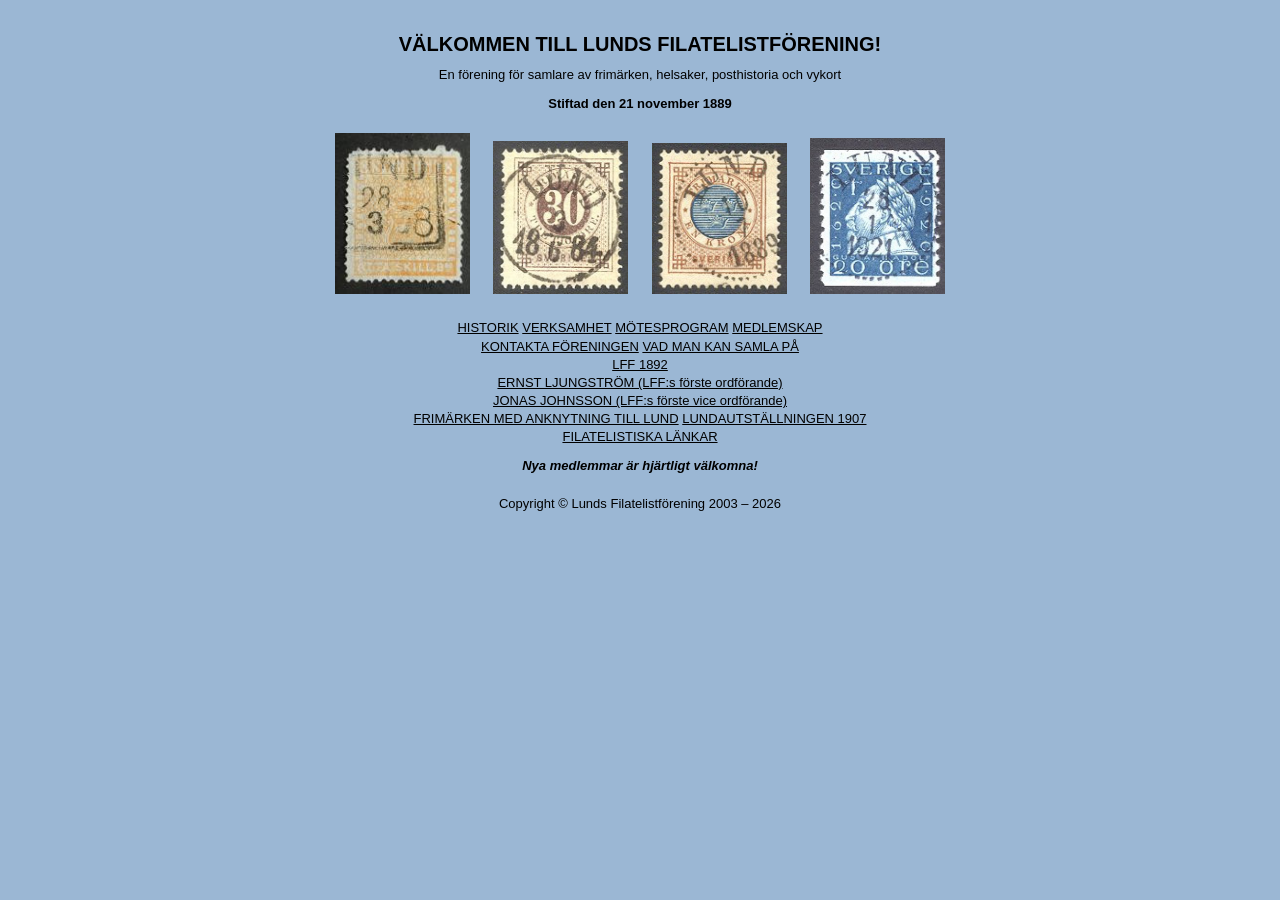
<file: index.html>
<!DOCTYPE html>
<html lang="sv">
<head>
    <meta charset="UTF-8">
    <title>Lunds Filatelistförening</title>
    <link rel="stylesheet" href="css/style.css">
</head>

<body>

<div class="page text-center">

<header>
    <h1>VÄLKOMMEN TILL LUNDS FILATELISTFÖRENING!</h1>

    <p>
        En förening för samlare av frimärken, helsaker, posthistoria och vykort
    </p>

    <p>
        <strong>Stiftad den 21 november 1889</strong>
    </p>
</header>

<main>

    <!-- Images -->
    <p class="text-center">
        <img src="images/stamp_skilling.jpg" alt="" style="max-width:135px;">
        <img src="images/stamp_30_ore.jpg" alt="" style="max-width:135px;">
        <img src="images/stamp_tre_kronor.jpg" alt="" style="max-width:135px;">
        <img src="images/gustaf-adolf-w223-o.jpg" alt="" style="max-width:135px;">
    </p>

    <!-- Links with manual structure -->
    <p>
        <a href="historik.html">HISTORIK</a>
        <a href="verksamhet.html">VERKSAMHET</a>
        <a href="motesprogram.html">MÖTESPROGRAM</a>
        <a href="medlemskap.html">MEDLEMSKAP</a><br>

        <a href="kontakt.html">KONTAKTA FÖRENINGEN</a>
        <a href="samla.html">VAD MAN KAN SAMLA PÅ</a><br>

        <a href="lff_1892.html">LFF 1892</a><br>

        <a href="ernst_ljungstrom.html">ERNST LJUNGSTRÖM (LFF:s förste ordförande)</a><br>

        <a href="jonas_johnsson.html">JONAS JOHNSSON (LFF:s förste vice ordförande)</a><br>

        <a href="lund_frimarken.html">FRIMÄRKEN MED ANKNYTNING TILL LUND</a>
        <a href="lund_1907.html">LUNDAUTSTÄLLNINGEN 1907</a><br>

        <a href="laenkar.html">FILATELISTISKA LÄNKAR</a>
    </p>

    <p>
        <strong><em>Nya medlemmar är hjärtligt välkomna!</em></strong>
    </p>

</main>

<footer>
    <p>Copyright © Lunds Filatelistförening 2003 – 2026</p>
</footer>

</div>

</body>
</html>
</file>
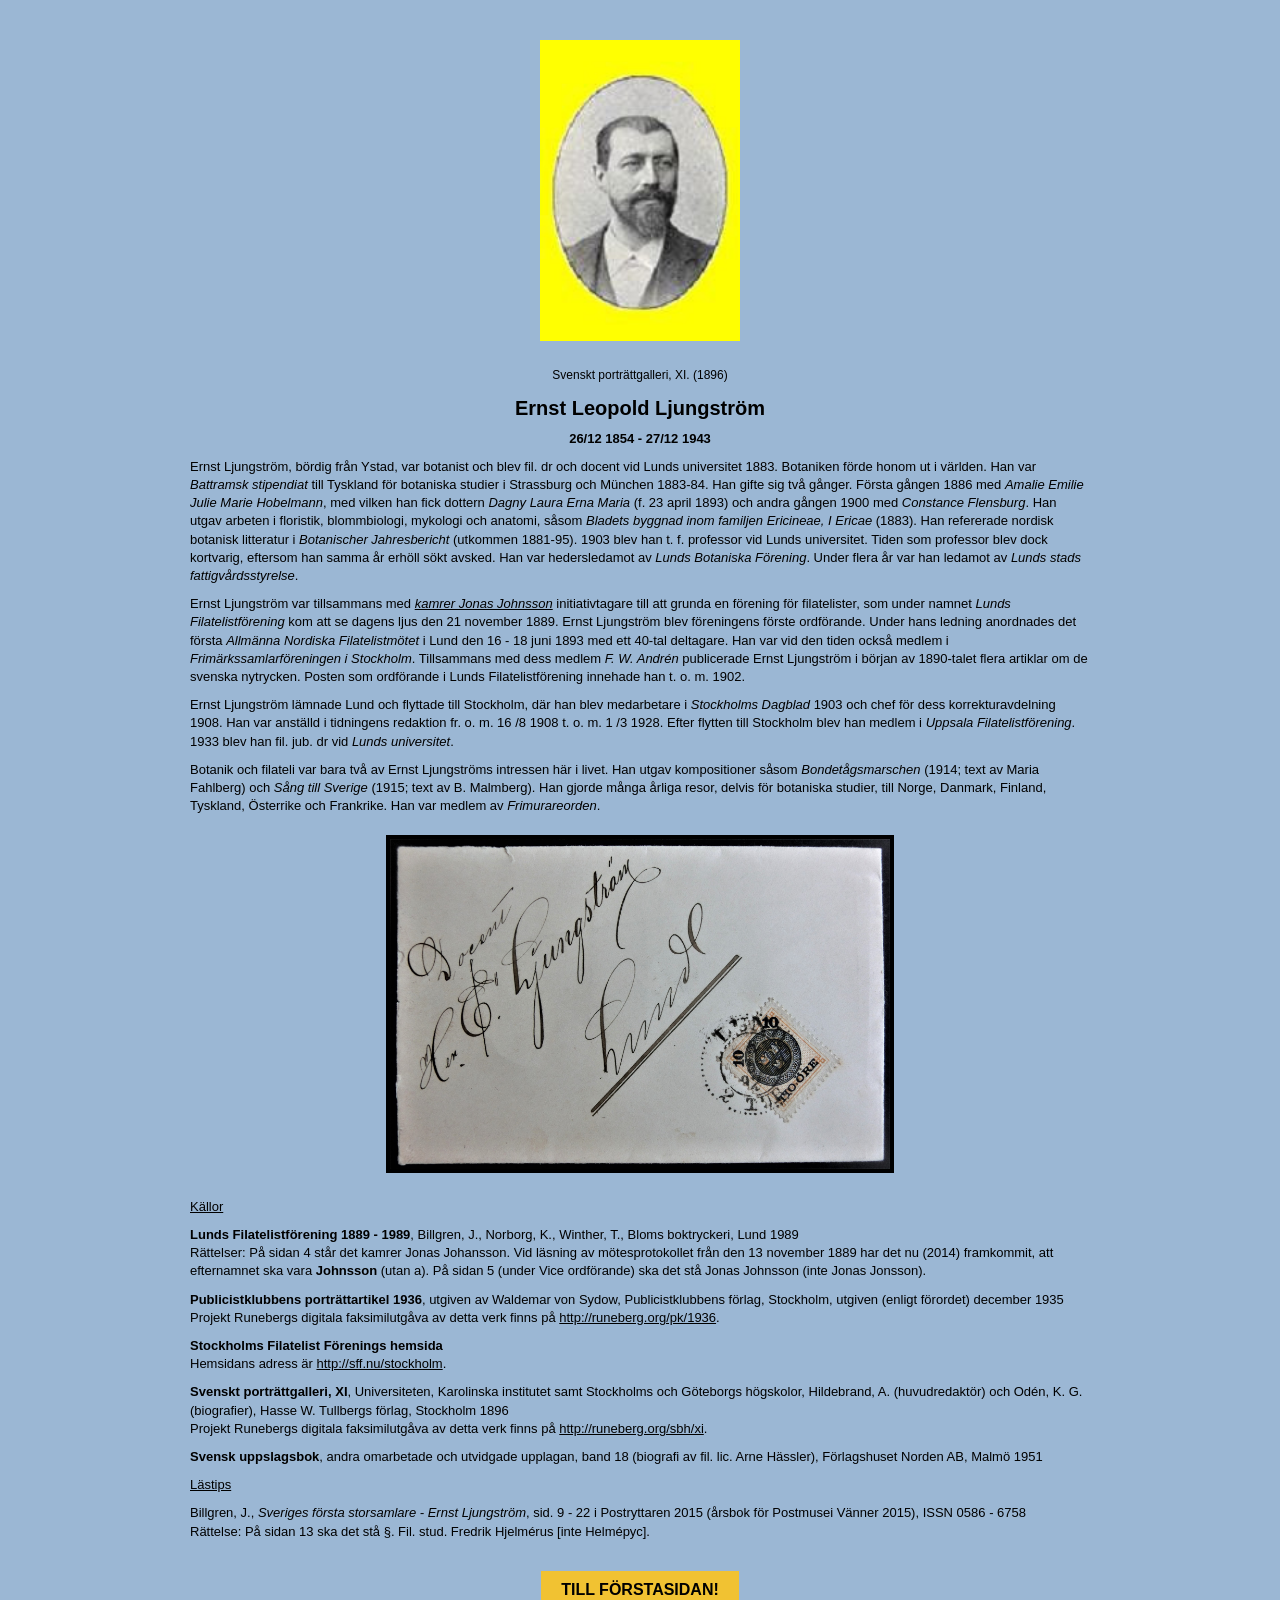
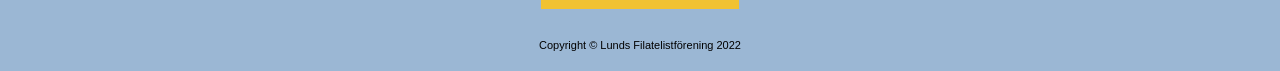
<file: ernst_ljungstrom.html>
<!DOCTYPE html>
<html lang="sv">
<head>
    <meta charset="UTF-8">
    <title>Ernst Leopold Ljungström</title>
    <link rel="stylesheet" href="css/style.css">
</head>

<body>

<div class="page">

    <p style="text-align:center;">
        <img src="images/doc-ell-w146-o.jpg" style="max-width:200px; background-color:yellow;">
    </p>

    <p style="text-align:center; font-size:12px;">
        Svenskt porträttgalleri, XI. (1896)
    </p>

    <h1 class="text-center">Ernst Leopold Ljungström</h1>

    <p class="text-center" style="font-weight:bold;">
        26/12 1854 - 27/12 1943
    </p>

    <p>
    Ernst Ljungström, bördig från Ystad, var botanist och blev fil. dr och docent vid Lunds universitet 1883. Botaniken förde honom ut i världen. Han var <i>Battramsk stipendiat</i> till Tyskland för botaniska studier i Strassburg och München 1883-84. Han gifte sig två gånger. Första gången 1886 med <i>Amalie Emilie Julie Marie Hobelmann</i>, med vilken han fick dottern <i>Dagny Laura Erna Maria</i> (f. 23 april 1893) och andra gången 1900 med <i>Constance Flensburg</i>. Han utgav arbeten i floristik, blommbiologi, mykologi och anatomi, såsom <i>Bladets byggnad inom familjen Ericineae, I Ericae</i> (1883). Han refererade nordisk botanisk litteratur i <i>Botanischer Jahresbericht</i> (utkommen 1881-95). 1903 blev han t. f. professor vid Lunds universitet. Tiden som professor blev dock kortvarig, eftersom han samma år erhöll sökt avsked. Han var hedersledamot av <i>Lunds Botaniska Förening</i>. Under flera år var han ledamot av <i>Lunds stads fattigvårdsstyrelse</i>.
    </p>

    <p>
    Ernst Ljungström var tillsammans med <i><a href="johnsson.html">kamrer Jonas Johnsson</a></i> initiativtagare till att grunda en förening för filatelister, som under namnet <i>Lunds Filatelistförening</i> kom att se dagens ljus den 21 november 1889. Ernst Ljungström blev föreningens förste ordförande. Under hans ledning anordnades det första <i>Allmänna Nordiska Filatelistmötet</i> i Lund den 16 - 18 juni 1893 med ett 40-tal deltagare. Han var vid den tiden också medlem i <i>Frimärkssamlarföreningen i Stockholm</i>. Tillsammans med dess medlem <i>F. W. Andrén</i> publicerade Ernst Ljungström i början av 1890-talet flera artiklar om de svenska nytrycken. Posten som ordförande i Lunds Filatelistförening innehade han t. o. m. 1902.
    </p>

    <p>
    Ernst Ljungström lämnade Lund och flyttade till Stockholm, där han blev medarbetare i <i>Stockholms Dagblad</i> 1903 och chef för dess korrekturavdelning 1908. Han var anställd i tidningens redaktion fr. o. m. 16 /8 1908 t. o. m. 1 /3 1928. Efter flytten till Stockholm blev han medlem i <i>Uppsala Filatelistförening</i>. 1933 blev han fil. jub. dr vid <i>Lunds universitet</i>.
    </p>

<p>
Botanik och filateli var bara två av Ernst Ljungströms intressen här i livet. Han utgav kompositioner såsom
<i>Bondetågsmarschen</i> (1914; text av Maria Fahlberg) och <i>Sång till Sverige</i> (1915; text av B. Malmberg). 
Han gjorde många årliga resor, delvis för botaniska studier, till Norge, Danmark, Finland, Tyskland, Österrike 
och Frankrike. Han var medlem av <i>Frimurareorden</i>.
</p>

<p style="text-align:center;">
    <img src="images/ljungstroem3-w1920-o.jpg" style="max-width:500px; border:4px solid #000;">
</p>

<p><u>Källor</u></p>

<p>
<b>Lunds Filatelistförening 1889 - 1989</b>, Billgren, J., Norborg, K., Winther, T., Bloms boktryckeri, Lund 1989<br>
Rättelser: På sidan 4 står det kamrer Jonas Johansson. Vid läsning av mötesprotokollet från den 13 november 1889 
har det nu (2014) framkommit, att efternamnet ska vara <b>Johnsson</b> (utan a). På sidan 5 (under Vice ordförande) ska det stå Jonas Johnsson (inte Jonas Jonsson).
</p>

<p>
<b>Publicistklubbens porträttartikel 1936</b>, utgiven av Waldemar von Sydow, Publicistklubbens förlag, Stockholm, utgiven (enligt förordet) december 1935<br>
Projekt Runebergs digitala faksimilutgåva av detta verk finns på
<a href="http://runeberg.org/pk/1936">http://runeberg.org/pk/1936</a>.
</p>

<p>
<b>Stockholms Filatelist Förenings hemsida</b><br>
Hemsidans adress är
<a href="http://sff.nu/stockholm">http://sff.nu/stockholm</a>.
</p>

<p>
<b>Svenskt porträttgalleri, XI</b>, Universiteten, Karolinska institutet samt Stockholms och Göteborgs högskolor,
Hildebrand, A. (huvudredaktör) och Odén, K. G. (biografier), Hasse W. Tullbergs förlag, Stockholm 1896<br>
Projekt Runebergs digitala faksimilutgåva av detta verk finns på
<a href="http://runeberg.org/sbh/xi">http://runeberg.org/sbh/xi</a>.
</p>

<p>
<b>Svensk uppslagsbok</b>, andra omarbetade och utvidgade upplagan, band 18 (biografi av fil. lic. Arne Hässler),
Förlagshuset Norden AB, Malmö 1951
</p>

<p><u>Lästips</u></p>

<p>
Billgren, J., <i>Sveriges första storsamlare - Ernst Ljungström</i>, sid. 9 - 22 i Postryttaren 2015 (årsbok för Postmusei Vänner 2015), ISSN 0586 - 6758<br>
Rättelse: På sidan 13 ska det stå §. Fil. stud. Fredrik Hjelmérus [inte Helméрус].
</p>



<div class="back-button">
    <a href="index.html">TILL FÖRSTASIDAN!</a>
</div>


    <footer>
        Copyright © Lunds Filatelistförening 2022
    </footer>

</div>

</body>
</html>
</file>
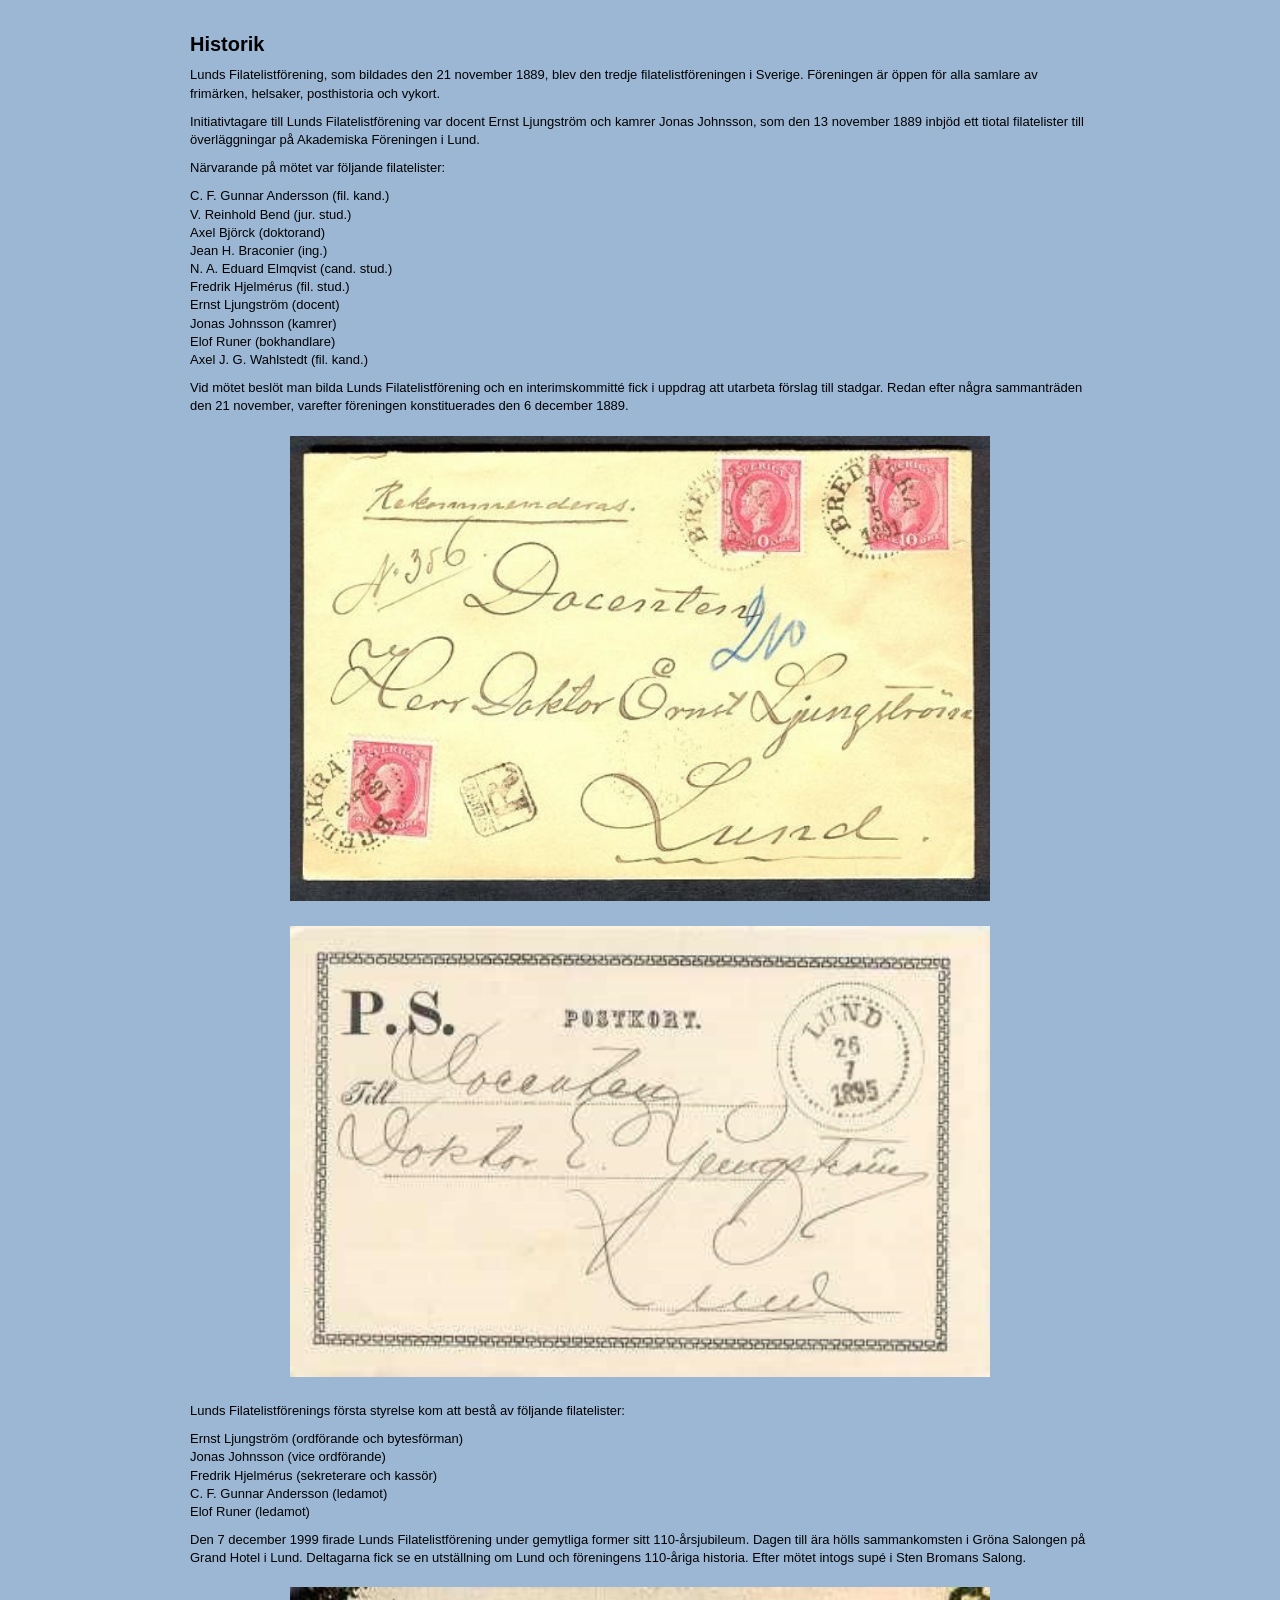
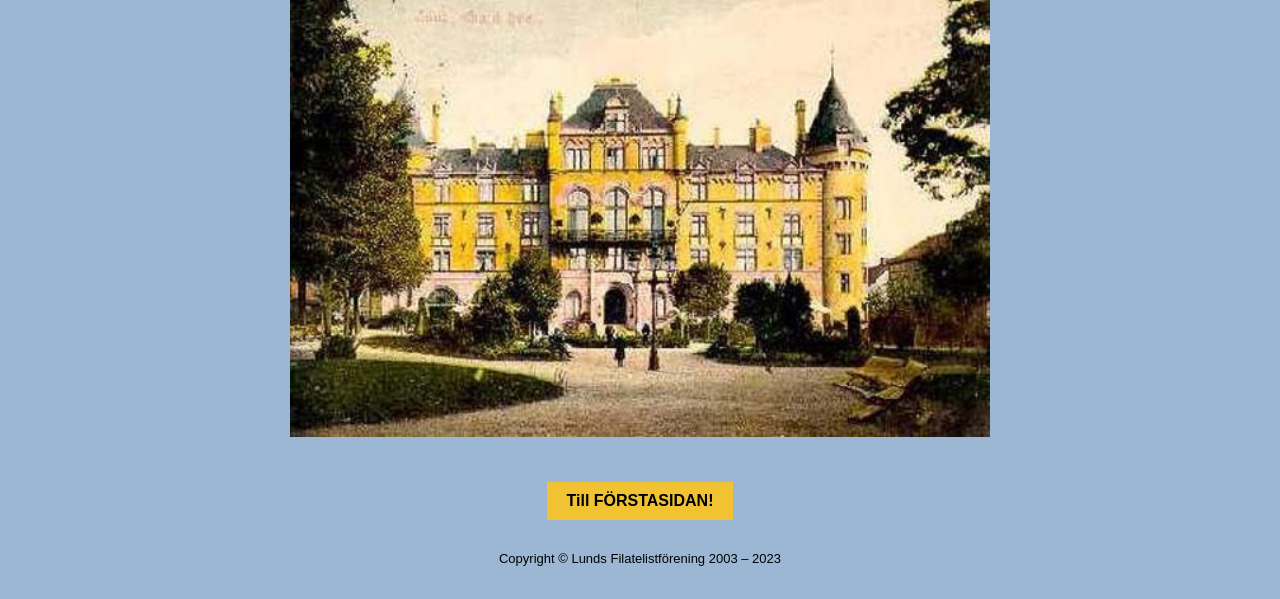
<file: historik.html>
﻿<!DOCTYPE html>
<html lang="sv">
<head>
    <meta charset="UTF-8">
    <title>Historik – Lunds Filatelistförening</title>
    <link rel="stylesheet" href="css/style.css">
</head>

<body>

<div class="page">

<header>
    <h1>Historik</h1>
</header>

<main>

<p>
Lunds Filatelistförening, som bildades den 21 november 1889, blev den tredje filatelistföreningen i Sverige.
Föreningen är öppen för alla samlare av frimärken, helsaker, posthistoria och vykort.
</p>

<p>
Initiativtagare till Lunds Filatelistförening var docent Ernst Ljungström och kamrer Jonas Johnsson,
som den 13 november 1889 inbjöd ett tiotal filatelister till överläggningar på Akademiska Föreningen i Lund.
</p>

<p>
Närvarande på mötet var följande filatelister:
</p>

<p>
C. F. Gunnar Andersson (fil. kand.)<br>
V. Reinhold Bend (jur. stud.)<br>
Axel Björck (doktorand)<br>
Jean H. Braconier (ing.)<br>
N. A. Eduard Elmqvist (cand. stud.)<br>
Fredrik Hjelmérus (fil. stud.)<br>
Ernst Ljungström (docent)<br>
Jonas Johnsson (kamrer)<br>
Elof Runer (bokhandlare)<br>
Axel J. G. Wahlstedt (fil. kand.)
</p>

<p>
Vid mötet beslöt man bilda Lunds Filatelistförening och en interimskommitté fick i uppdrag att utarbeta
förslag till stadgar. Redan efter några sammanträden den 21 november, varefter föreningen konstituerades
den 6 december 1889.
</p>

<!-- Images (centered using existing pattern) -->
<p class="text-center">
    <img src="images/ernst_ljungstrom_1.jpg" alt="Brev med frimärken" style="max-width:700px">
    <img src="images/ernst_ljungstrom_2.jpg" alt="Vykort" style="max-width:700px">
</p>

<p>
Lunds Filatelistförenings första styrelse kom att bestå av följande filatelister:
</p>

<p>
Ernst Ljungström (ordförande och bytesförman)<br>
Jonas Johnsson (vice ordförande)<br>
Fredrik Hjelmérus (sekreterare och kassör)<br>
C. F. Gunnar Andersson (ledamot)<br>
Elof Runer (ledamot)
</p>

<p>
Den 7 december 1999 firade Lunds Filatelistförening under gemytliga former sitt 110-årsjubileum.
Dagen till ära hölls sammankomsten i Gröna Salongen på Grand Hotel i Lund.
Deltagarna fick se en utställning om Lund och föreningens 110-åriga historia.
Efter mötet intogs supé i Sten Bromans Salong.
</p>

<p class="text-center">
    <img src="images/grand_hotel_lund.jpg" alt="Grand Hotel Lund" style="max-width:700px">
</p>

<div class="back-button">
    <a href="index.html">Till FÖRSTASIDAN!</a>
</div>

</main>

<footer>
    <p>Copyright © Lunds Filatelistförening 2003 – 2023</p>
</footer>

</div>

</body>
</html>
</file>
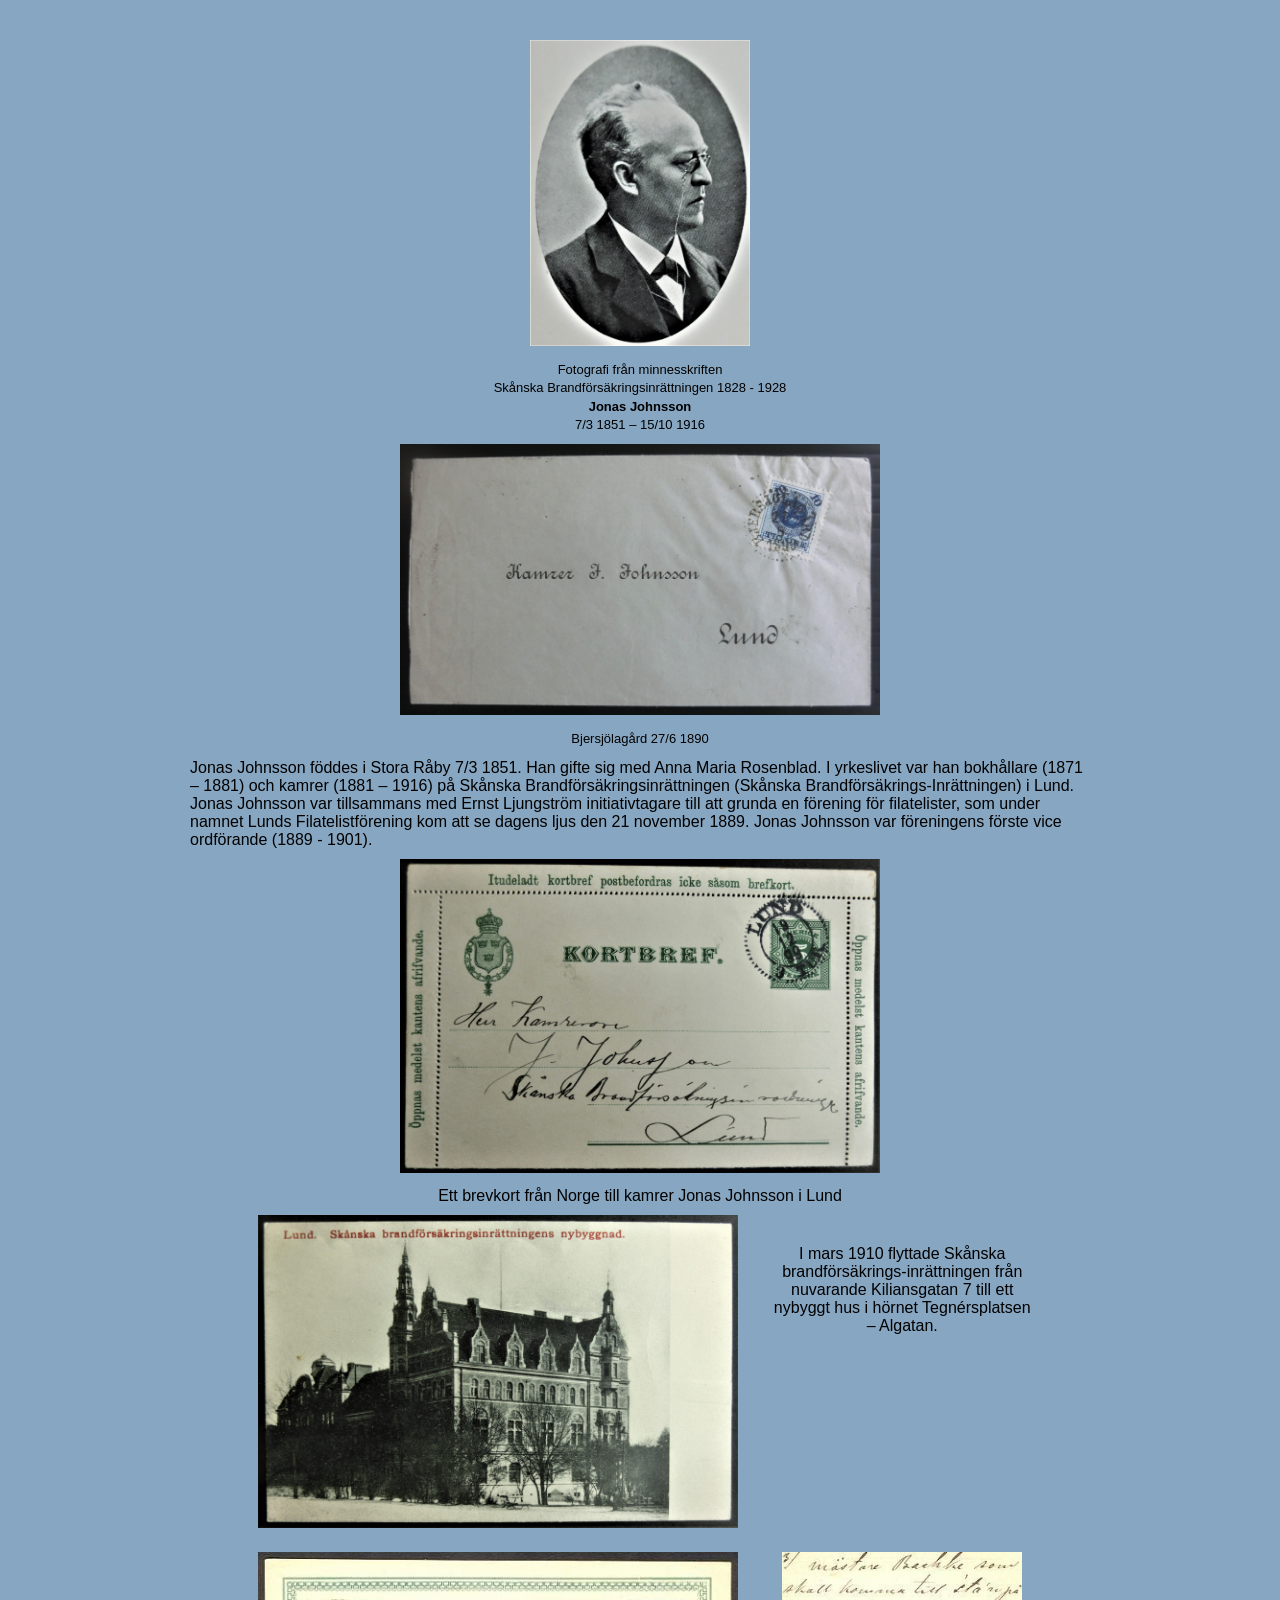
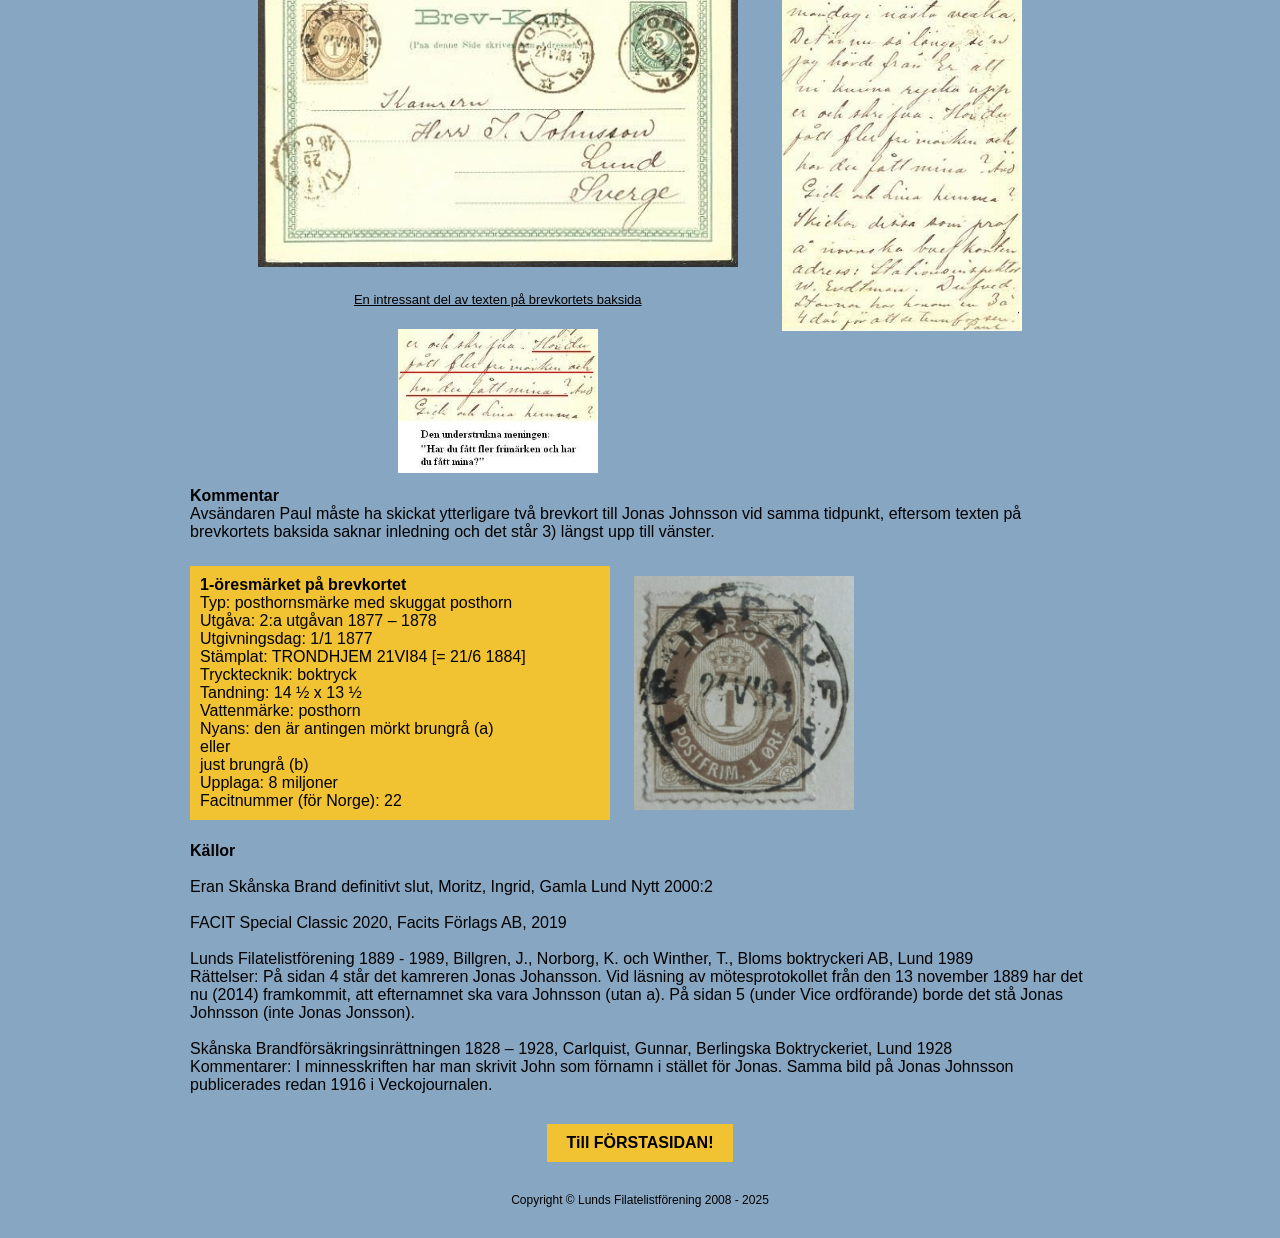
<file: jonas_johnsson.html>
<!DOCTYPE html>
<html lang="sv">
<head>
<meta charset="UTF-8">
<title>Jonas Johnsson – Lunds Filatelistförening</title>
<link rel="stylesheet" href="css/style.css">
</head>

<body style="background:#87a6c1; margin:0;">

<div class="page">

<!-- HEADER -->
<p class="text-center">
    <img src="images/jonas-johnsson-fotografi-w1000-o.jpg" style="max-width:220px;"><br>


        Fotografi från minnesskriften<br>
        Skånska Brandförsäkringsinrättningen 1828 - 1928<br>


<strong>Jonas Johnsson</strong><br>
    7/3 1851 – 15/10 1916 <br>


<!-- ENVELOPE -->

    <img src="images/brev-till-j-j-1890-06-27-w1000-o.jpg" style="max-width:480px;"> <br>

    Bjersjölagård 27/6 1890


</p>


Jonas Johnsson föddes i Stora Råby 7/3 1851. Han gifte sig med Anna Maria Rosenblad. I yrkeslivet var han bokhållare (1871 – 1881) och kamrer (1881 – 1916) på Skånska Brandförsäkringsinrättningen (Skånska Brandförsäkrings-Inrättningen) i Lund. Jonas Johnsson var tillsammans med Ernst Ljungström initiativtagare till att grunda en förening för filatelister, som under namnet Lunds Filatelistförening kom att se dagens ljus den 21 november 1889. Jonas Johnsson var föreningens förste vice ordförande (1889 - 1901).


<!-- KORTBREV -->
<div class="text-center">
    <img src="images/kortbref-till-j-j-w1000-o.jpg" style="max-width:480px"> <br>


        Ett brevkort från Norge till kamrer Jonas Johnsson i Lund <br>

<!-- ===== BUILDING + TEXT ===== -->

    <div style="display:inline-block; vertical-align:top;">
        <img src="images/vykort-sk-br-w1000-o.jpg" style="max-width:480px">
    </div>

    <div style="display:inline-block; max-width:260px; margin-left:20px; margin-top:40px; vertical-align:top;">
        I mars 1910 flyttade Skånska brandförsäkrings-inrättningen från nuvarande Kiliansgatan 7 till ett nybyggt hus i hörnet Tegnérsplatsen – Algatan.
    </div>
</div>

<!-- ===== POSTCARD GROUP (FIXED CORRECT ORDER) ===== -->
<div class="text-center">

    <!-- LEFT COLUMN -->
    <div style="display:inline-block; vertical-align:top;">

        <img src="images/johnsson1-w490-o.jpg" style="max-width:480px">

        <p style="text-decoration:underline;">
            En intressant del av texten på brevkortets baksida
        </p>

        <img src="images/johnsson3-w299-o.jpg" style="max-width:200px">

    </div>

    <!-- RIGHT COLUMN -->
    <div style="display:inline-block; vertical-align:top; margin-left:20px;">
        <img src="images/johnsson2-w300-o.jpg" style="max-width:240px">
    </div>

</div>


<strong>Kommentar</strong><br>
Avsändaren Paul måste ha skickat ytterligare två brevkort till Jonas Johnsson vid samma tidpunkt, eftersom texten på brevkortets baksida saknar inledning och det står 3) längst upp till vänster.


<!-- ===== YELLOW BOX + STAMP ===== -->
<div style="margin-top:25px;">
    <div style="display:inline-block; background:#f1c232; padding:10px; width:400px; vertical-align:top;">
        <strong>1-öresmärket på brevkortet</strong><br>
        Typ: posthornsmärke med skuggat posthorn<br>
        Utgåva: 2:a utgåvan 1877 – 1878<br>
        Utgivningsdag: 1/1 1877<br>
        Stämplat: TRONDHJEM 21VI84 [= 21/6 1884]<br>
        Trycktecknik: boktryck<br>
        Tandning: 14 ½ x 13 ½<br>
        Vattenmärke: posthorn<br>
        Nyans: den är antingen mörkt brungrå (a)<br>
        eller<br>
        just brungrå (b)<br>
        Upplaga: 8 miljoner<br>
        Facitnummer (för Norge): 22
    </div>

    <img src="images/posthorn-f-22-w1000-o.jpg" style="max-width:220px; margin-left:20px;">
</div>
<br>

<!-- SOURCES -->

<strong>Källor</strong><br><br>

Eran Skånska Brand definitivt slut, Moritz, Ingrid, Gamla Lund Nytt 2000:2<br><br>

FACIT Special Classic 2020, Facits Förlags AB, 2019<br><br>

Lunds Filatelistförening 1889 - 1989, Billgren, J., Norborg, K. och Winther, T., Bloms boktryckeri AB, Lund 1989<br>

Rättelser: På sidan 4 står det kamreren Jonas Johansson. Vid läsning av mötesprotokollet från den 13 november 1889 har det nu (2014) framkommit, att efternamnet ska vara Johnsson (utan a). På sidan 5 (under Vice ordförande) borde det stå Jonas Johnsson (inte Jonas Jonsson).<br><br>

Skånska Brandförsäkringsinrättningen 1828 – 1928, Carlquist, Gunnar, Berlingska Boktryckeriet, Lund 1928<br>

Kommentarer: I minnesskriften har man skrivit John som förnamn i stället för Jonas. Samma bild på Jonas Johnsson publicerades redan 1916 i Veckojournalen.
</p>


<!-- BUTTON -->
<div class="back-button">
    <a href="index.html">Till FÖRSTASIDAN!</a>
</div>

<p style="text-align:center; font-size:12px;">
Copyright © Lunds Filatelistförening 2008 - 2025
</p>

</div>
</body>
</html>
</file>
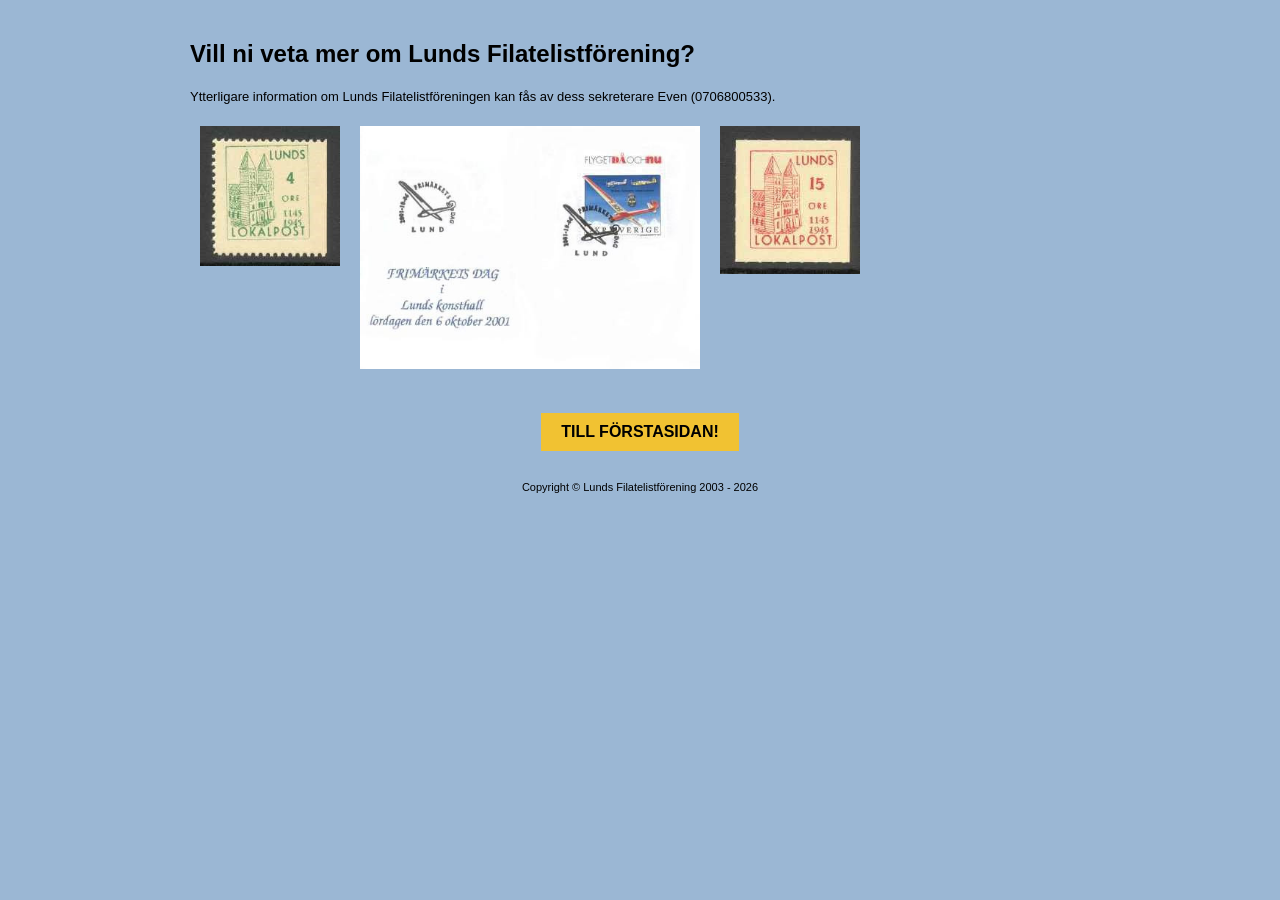
<file: kontakt.html>
﻿<!DOCTYPE html>
<html lang="sv">
<head>
<meta charset="UTF-8">
<title>Kontakt – Lunds Filatelistförening</title>
<link rel="stylesheet" href="css/style.css">
</head>

<body>

<div class="page">

<h2>Vill ni veta mer om Lunds Filatelistförening?</h2>

<p>
Ytterligare information om Lunds Filatelistföreningen kan fås av dess sekreterare  
Even (0706800533).
</p>

<!-- IMAGE ROW -->
<div class="row">

    <div class="text-center">
        <img src="images/lokal4b-w194-o.jpg" style="max-width:140px;">
    </div>

    <div class="text-center">
        <img src="images/frimaerketsdag-w463-o.jpg" style="max-width:340px;">
    </div>

    <div class="text-center">
        <img src="images/lokal15b-w186-o.jpg" style="max-width:140px;">
    </div>

</div>

<!-- BUTTON -->
<div class="back-button">
    <a href="index.html">TILL FÖRSTASIDAN!</a>
</div>

<footer>
Copyright © Lunds Filatelistförening 2003 - 2026
</footer>

</div>

</body>
</html>
</file>
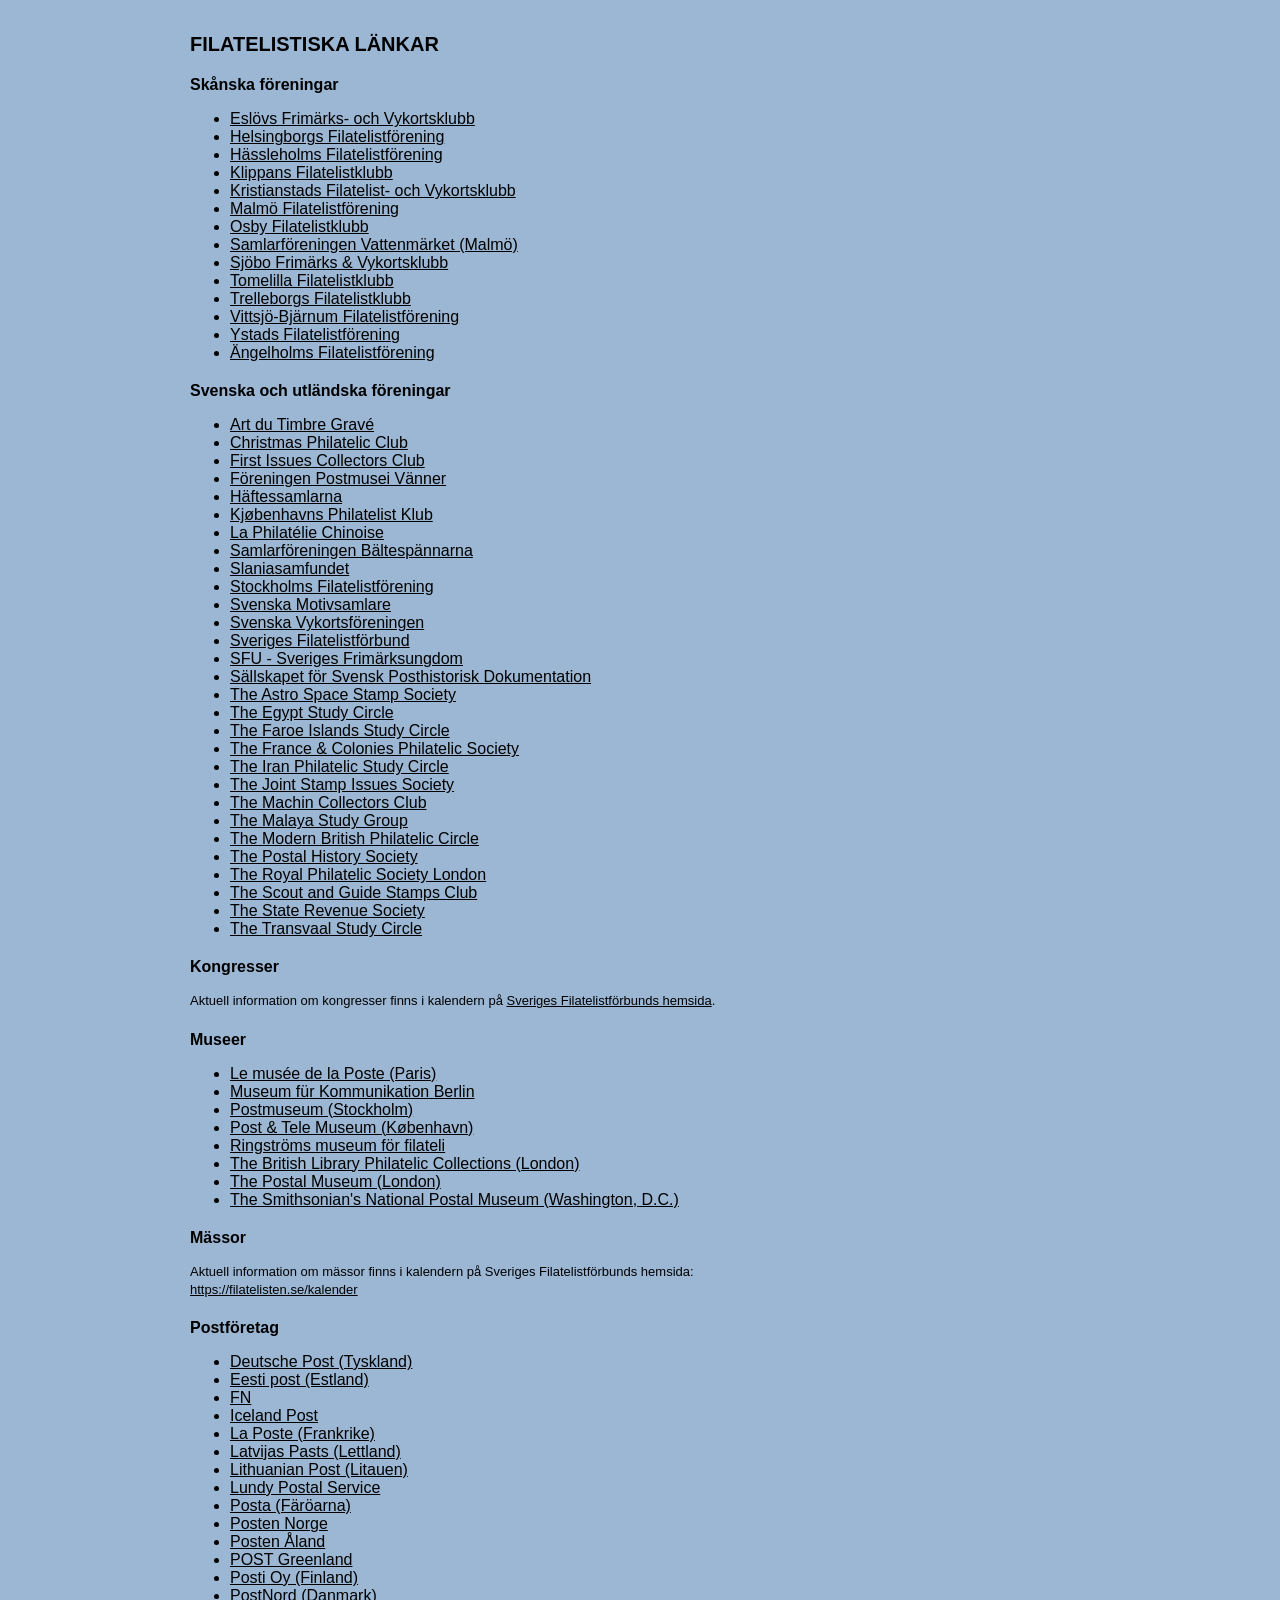
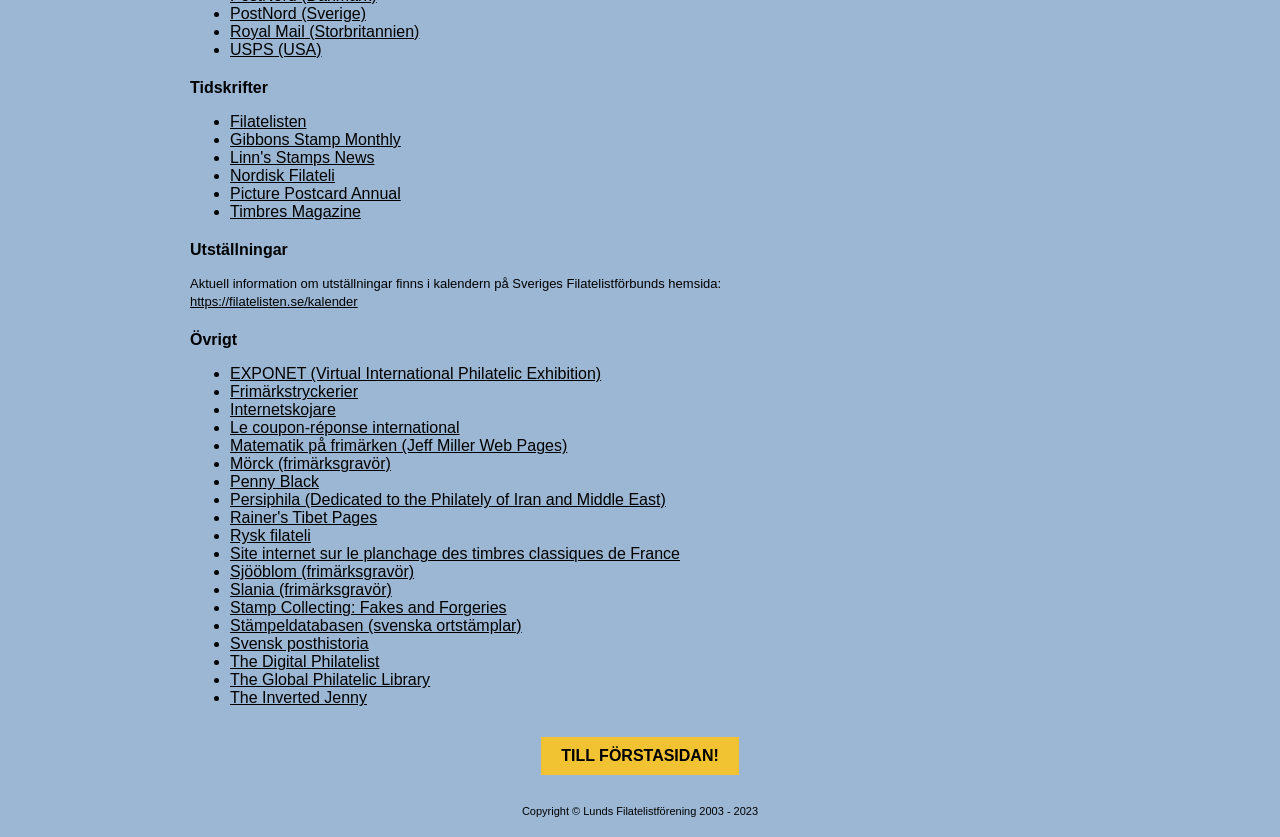
<file: laenkar.html>
<!DOCTYPE html>
<html lang="sv">
<head>
<meta charset="UTF-8">
<title>Filatelistiska länkar – Lunds Filatelistförening</title>
<link rel="stylesheet" href="css/style.css">
</head>

<body>
<div class="page">

<h1>FILATELISTISKA LÄNKAR</h1>

<h3>Skånska föreningar</h3>
<ul>
<li><a href="https://www.sff.nu/eslov">Eslövs Frimärks- och Vykortsklubb</a></li>
<li><a href="https://sff.nu/helsingborg">Helsingborgs Filatelistförening</a></li>
<li><a href="https://www.sff.nu/hassleholm">Hässleholms Filatelistförening</a></li>
<li><a href="https://sff.nu/klippan">Klippans Filatelistklubb</a></li>
<li><a href="https://sff.nu/kristianstad">Kristianstads Filatelist- och Vykortsklubb</a></li>
<li><a href="https://mff-filateli.se">Malmö Filatelistförening</a></li>
<li><a href="https://www.sff.nu/osby">Osby Filatelistklubb</a></li>
<li><a href="https://trebeg.tripod.com/vattenmarket.html">Samlarföreningen Vattenmärket (Malmö)</a></li>
<li><a href="https://www.sjobo.nu/sjobofvk">Sjöbo Frimärks &amp; Vykortsklubb</a></li>
<li><a href="https://www.tomelillafilatelistklubb.se">Tomelilla Filatelistklubb</a></li>
<li><a href="https://www.sff.nu/trelleborg">Trelleborgs Filatelistklubb</a></li>
<li><a href="https://www.sm7vip.com/vff.htm">Vittsjö-Bjärnum Filatelistförening</a></li>
<li><a href="https://www.ystadsfilatelistforening.se">Ystads Filatelistförening</a></li>
<li><a href="https://sff.nu/angelholm">Ängelholms Filatelistförening</a></li>
</ul>

<h3>Svenska och utländska föreningar</h3>
<ul>
<li><a href="https://www.artdutimbregrave.com/">Art du Timbre Gravé</a></li>
<li><a href="http://www.christmasphilatelicclub.org/">Christmas Philatelic Club</a></li>
<li><a href="http://www.firstissues.org/">First Issues Collectors Club</a></li>
<li><a href="https://postmuseivanner.se/">Föreningen Postmusei Vänner</a></li>
<li><a href="http://haftessamlarna.se/">Häftessamlarna</a></li>
<li><a href="http://www.kpk.dk/">Kjøbenhavns Philatelist Klub</a></li>
<li><a href="http://laphilateliechinoise.com/">La Philatélie Chinoise</a></li>
<li><a href="https://www.sff.nu/sfb">Samlarföreningen Bältespännarna</a></li>
<li><a href="https://slaniasamfundet.com/hemsidan">Slaniasamfundet</a></li>
<li><a href="https://sff.nu/stockholm">Stockholms Filatelistförening</a></li>
<li><a href="http://svenskamotivsamlare.se/">Svenska Motivsamlare</a></li>
<li><a href="https://www.samlavykort.se/">Svenska Vykortsföreningen</a></li>
<li><a href="https://filatelisten.se/">Sveriges Filatelistförbund</a></li>
<li><a href="http://www.sfu.se/">SFU - Sveriges Frimärksungdom</a></li>
<li><a href="http://sspd.se/">Sällskapet för Svensk Posthistorisk Dokumentation</a></li>
<li><a href="http://www.astrospacestampsociety.com/">The Astro Space Stamp Society</a></li>
<li><a href="http://www.egyptstudycircle.org.uk/">The Egypt Study Circle</a></li>
<li><a href="http://www.faroeislandssc.org/">The Faroe Islands Study Circle</a></li>
<li><a href="https://www.fcps.org.uk/">The France &amp; Colonies Philatelic Society</a></li>
<li><a href="https://www.iranphilately.org/">The Iran Philatelic Study Circle</a></li>
<li><a href="https://philarz.com/">The Joint Stamp Issues Society</a></li>
<li><a href="http://www.machins.org/">The Machin Collectors Club</a></li>
<li><a href="https://www.malayastudygroup.com/">The Malaya Study Group</a></li>
<li><a href="https://www.mbp-circle.co.uk/">The Modern British Philatelic Circle</a></li>
<li><a href="https://www.postalhistory.org.uk/">The Postal History Society</a></li>
<li><a href="https://www.rpsl.org.uk/">The Royal Philatelic Society London</a></li>
<li><a href="https://www.sgsc.org.uk/index.shtml">The Scout and Guide Stamps Club</a></li>
<li><a href="http://staterevenue.org/">The State Revenue Society</a></li>
<li><a href="https://transvaalstudycircle.org/">The Transvaal Study Circle</a></li>
</ul>

<h3>Kongresser</h3>
<p>
Aktuell information om kongresser finns i kalendern på
<a href="https://filatelisten.se/kalender">Sveriges Filatelistförbunds hemsida</a>.
</p>

<h3>Museer</h3>
<ul>
<li><a href="https://www.museedelaposte.fr/fr">Le musée de la Poste (Paris)</li>
<li><a href="https://www.mfk-berlin.de/">Museum für Kommunikation Berlin</a></li>
<li><a href="https://www.postmuseum.se">Postmuseum (Stockholm)</a></li>
<li><a href="http://www.ptt-museum.dk/">Post & Tele Museum (København)</a></li>
<li><a href="http://www.ringphilmuseum.se">Ringströms museum för filateli</a></li>
<li><a href="https://www.bl.uk/subjects/philately">The British Library Philatelic Collections (London)</a></li>
<li><a href="https://www.postalmuseum.org/">The Postal Museum (London)</a></li>
<li><a href="https://postalmuseum.si.edu/">The Smithsonian's National Postal Museum (Washington, D.C.)</a></li>
</ul>

<h3>Mässor</h3>
<p>
Aktuell information om mässor finns i kalendern på Sveriges Filatelistförbunds hemsida:<br>
<a href="https://filatelisten.se/kalender">https://filatelisten.se/kalender</a>
</p>

<h3>Postföretag</h3>
<ul>
<li><a href="https://www.deutschepost.de/de.html">Deutsche Post (Tyskland)</a></li>
<li><a href="https://www.omniva.ee/eng">Eesti post (Estland)</a></li>
<li><a href="https://unstamps.org/">FN</a></li>
<li><a href="https://stamps.postur.is">Iceland Post</a></li>
<li><a href="https://www.laposte.fr/">La Poste (Frankrike)</li>
<li><a href="https://pasts.lv/en">Latvijas Pasts (Lettland)</a></li>
<li><a href="https://old.post.lt/en">Lithuanian Post (Litauen)</a></li>
<li><a href="https://www.landmarktrust.org.uk/lundyisland/discovering-lundy/lundy-post">Lundy Postal Service</a></li>
<li><a href="https://stamps.fo/">Posta (Färöarna)</a></li>
<li><a href="https://www.posten.no/">Posten Norge</a></li>
<li><a href="http://www.posten.ax/">Posten Åland</a></li>
<li><a href="https://www.stamps.gl/">POST Greenland</a></li>
<li><a href="https://www.posti.fi/sv">Posti Oy (Finland)</a></li>
<li><a href="https://www.postnord.dk">PostNord (Danmark)</a></li>
<li><a href="https://www.postnord.se">PostNord (Sverige)</a></li>
<li><a href="https://www.royalmail.com/">Royal Mail (Storbritannien)</a></li>
<li><a href="https://www.usps.com/">USPS (USA)</a></li>
</ul>

<h3>Tidskrifter</h3>
<ul>
<li><a href="https://filatelisten.se/filatelisten">Filatelisten</a></li>
<li><a href="https://www.gibbonsstampmonthly.com/">Gibbons Stamp Monthly</a></li>
<li><a href="https://www.linns.com/">Linn's Stamps News</a></li>
<li><a href="https://filateli.se/">Nordisk Filateli</a></li>
<li><a href="https://postcardcollecting.co.uk/">Picture Postcard Annual</a></li>
<li><a href="http://www.timbresmag.com/">Timbres Magazine</a></li>
</ul>

<h3>Utställningar</h3>
<p>
Aktuell information om utställningar finns i kalendern på Sveriges Filatelistförbunds hemsida:<br>
<a href="https://filatelisten.se/kalender">https://filatelisten.se/kalender</a>
</p>

<h3>Övrigt</h3>
<ul>
<li><a href="http://www.exponet.info/">EXPONET (Virtual International Philatelic Exhibition)</a></li>
<li><a href="https://www.stampprinters.info/">Frimärkstryckerier</a></li>
<li><a href="http://www.scads.org/">Internetskojare</a></li>
<li><a href="https://fr.wikipedia.org/wiki/Coupon-r%C3%A9ponse_international">Le coupon-réponse international</a></li>
<li><a href="https://mathshistory.st-andrews.ac.uk/Miller">Matematik på frimärken (Jeff Miller Web Pages)</a></li>
<li><a href="http://www.martinmorck.com/">Mörck (frimärksgravör)</a></li>
<li><a href="https://en.wikipedia.org/wiki/Penny_Black">Penny Black</a></li>
<li><a href="http://www.persi.com">Persiphila (Dedicated to the Philately of Iran and Middle East)</a></li>
<li><a href="https://fuchs-online.com/tibet">Rainer's Tibet Pages</a></li>
<li><a href="http://h.taparel.philrussie.monsite-orange.fr">Rysk filateli</a></li>
<li><a href="https://archives-wikitimbres.fr/planchage/planchage-timbres.fr/index.html">Site internet sur le planchage des timbres classiques de France</a></li>
<li><a href="https://digitaltmuseum.org/021036009661/sjooblom-lars-1956">Sjööblom (frimärksgravör)</a></li>
<li><a href="https://norbyhus.dk/chuckm.html">Slania (frimärksgravör)</a></li>
<li><a href="http://www.atozee.com/web/stamps/fakes-forgeries.html">Stamp Collecting: Fakes and Forgeries</a></li>
<li><a href="http://sdb.jkppf.se/">Stämpeldatabasen (svenska ortstämplar)</a></li>
<li><a href="http://kjell.smult.com/sv_posthistoria.htm">Svensk posthistoria</a></li>
<li><a href="https://thedigitalphilatelist.com/">The Digital Philatelist</a></li>
<li><a href="http://www.globalphilateliclibrary.org/">The Global Philatelic Library</a></li>
<li><a href="https://en.wikipedia.org/wiki/Inverted_Jenny">The Inverted Jenny</a></li>
</ul>

<div class="back-button">
<a href="index.html">TILL FÖRSTASIDAN!</a>
</div>

<footer>
Copyright © Lunds Filatelistförening 2003 - 2023
</footer>

</div>
</body>
</html>
</file>
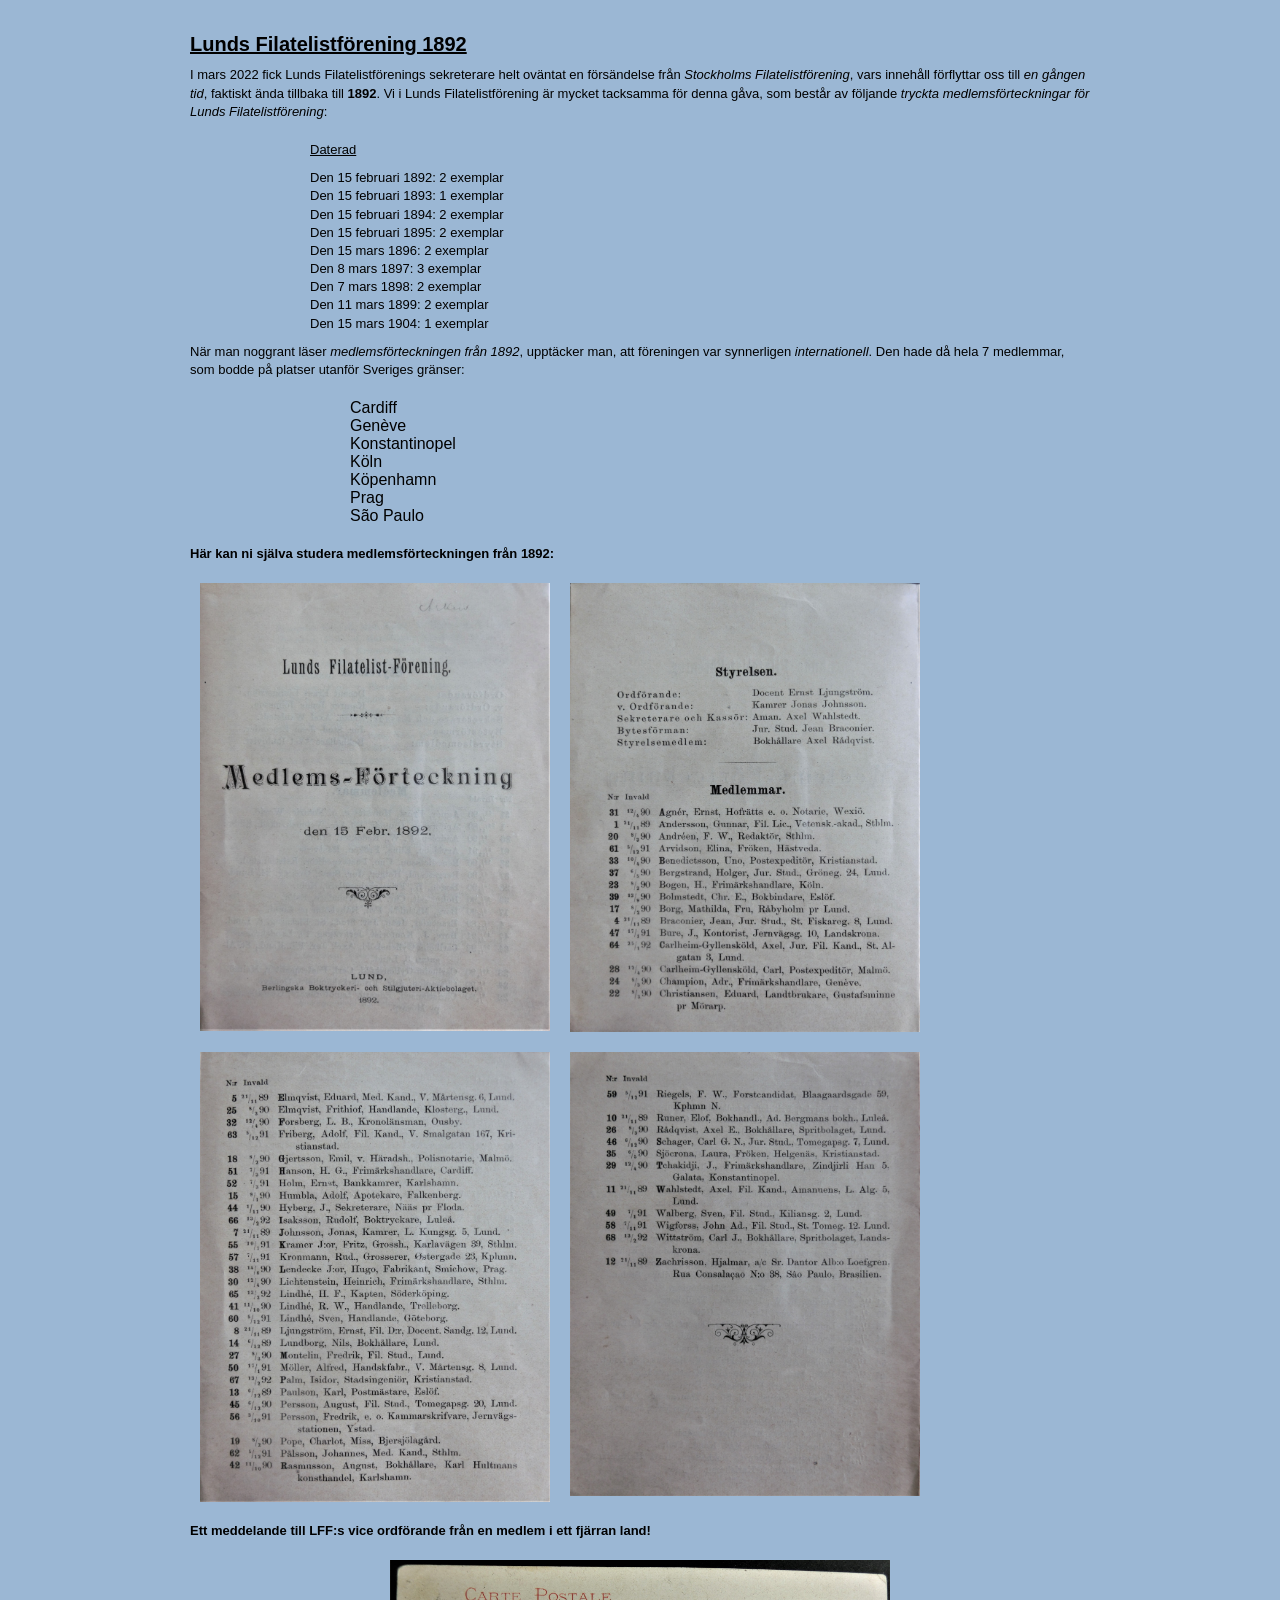
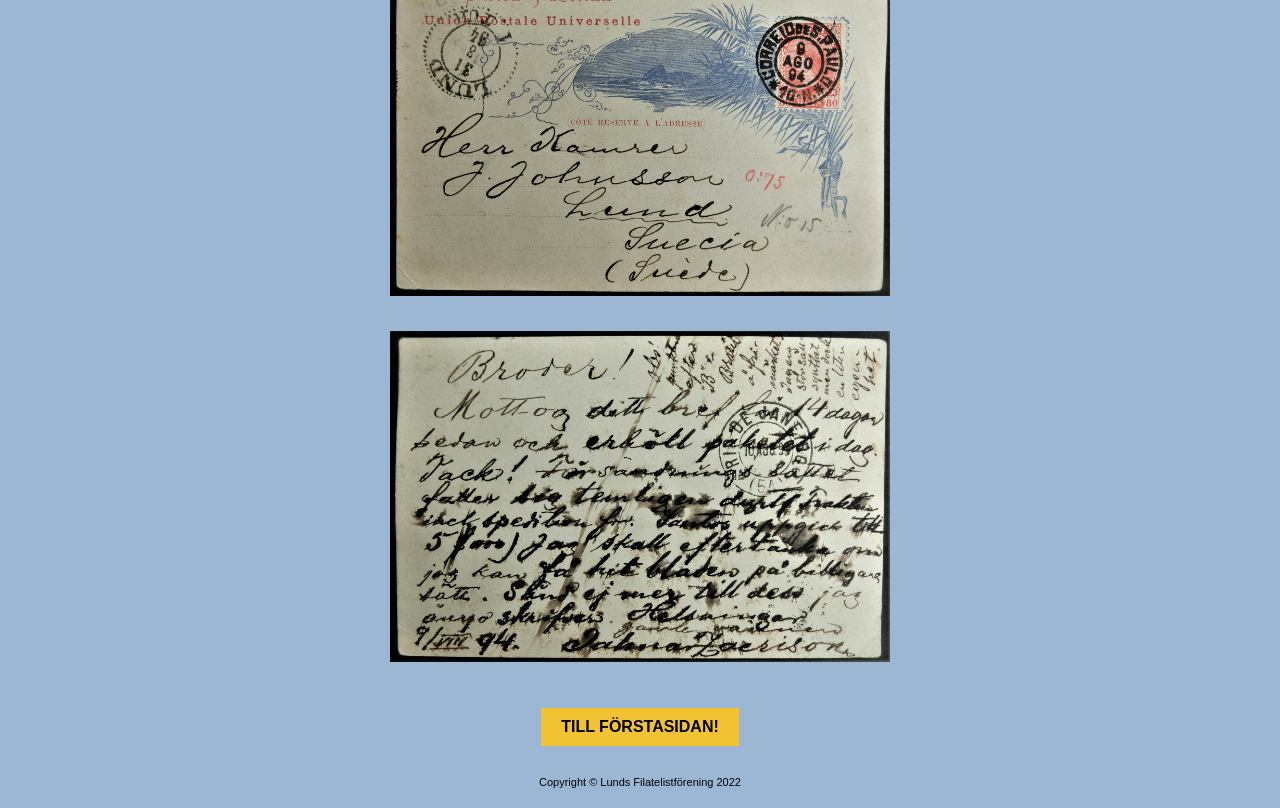
<file: lff_1892.html>
<!DOCTYPE html>
<html lang="sv">
<head>
    <meta charset="UTF-8">
    <title>Lunds Filatelistförening 1892</title>
    <link rel="stylesheet" href="css/style.css">
</head>

<body>

<div class="page">

    <h1><u>Lunds Filatelistförening 1892</u></h1>

    <p>
    I mars 2022 fick Lunds Filatelistförenings sekreterare helt oväntat en försändelse från 
    <i>Stockholms Filatelistförening</i>, vars innehåll förflyttar oss till <i>en gången tid</i>, 
    faktiskt ända tillbaka till <b>1892</b>. Vi i Lunds Filatelistförening är mycket tacksamma för 
    denna gåva, som består av följande <i>tryckta medlemsförteckningar för Lunds Filatelistförening</i>:
    </p>

    <div style="margin-left:120px; margin-top:20px;">
        <p><u>Daterad</u></p>

        <p>
        Den 15 februari 1892: 2 exemplar<br>
        Den 15 februari 1893: 1 exemplar<br>
        Den 15 februari 1894: 2 exemplar<br>
        Den 15 februari 1895: 2 exemplar<br>
        Den 15 mars 1896: 2 exemplar<br>
        Den 8 mars 1897: 3 exemplar<br>
        Den 7 mars 1898: 2 exemplar<br>
        Den 11 mars 1899: 2 exemplar<br>
        Den 15 mars 1904: 1 exemplar
        </p>
    </div>

    <p>
    När man noggrant läser <i>medlemsförteckningen från 1892</i>, upptäcker man, att föreningen var 
    synnerligen <i>internationell</i>. Den hade då hela 7 medlemmar, som bodde på platser utanför Sveriges gränser:
    </p>

    <div style="margin-left:160px; margin-top:20px;">
        Cardiff<br>
        Genève<br>
        Konstantinopel<br>
        Köln<br>
        Köpenhamn<br>
        Prag<br>
        São Paulo
    </div>

    <p style="margin-top:20px;">
        <b>Här kan ni själva studera medlemsförteckningen från 1892:</b>
    </p>

<div class="row">
    <img src="images/lff18921-w1920-o.jpg" style="max-width:350px;">
    <img src="images/lff18922-w1920-o.jpg" style="max-width:350px;">
</div>

<div class="row">
    <img src="images/lff18923-w1920-o.jpg" style="max-width:350px;">
    <img src="images/lff18924-w1920-o.jpg" style="max-width:350px;">
</div>

<p><b>Ett meddelande till LFF:s vice ordförande från en medlem i ett fjärran land!</b></p>

<p style="text-align:center;">
    <img src="images/c-p-till-j-j-f-s-w1920-o.jpg" style="max-width:500px;">
</p>

<p style="text-align:center;">
    <img src="images/c-p-till-j-j-b-s-w1920-o.jpg" style="max-width:500px;">
</p>

<div class="back-button">
    <a href="index.html">TILL FÖRSTASIDAN!</a>
</div>

<footer>
    Copyright © Lunds Filatelistförening 2022
</footer>


</div>

</body>
</html>
</file>
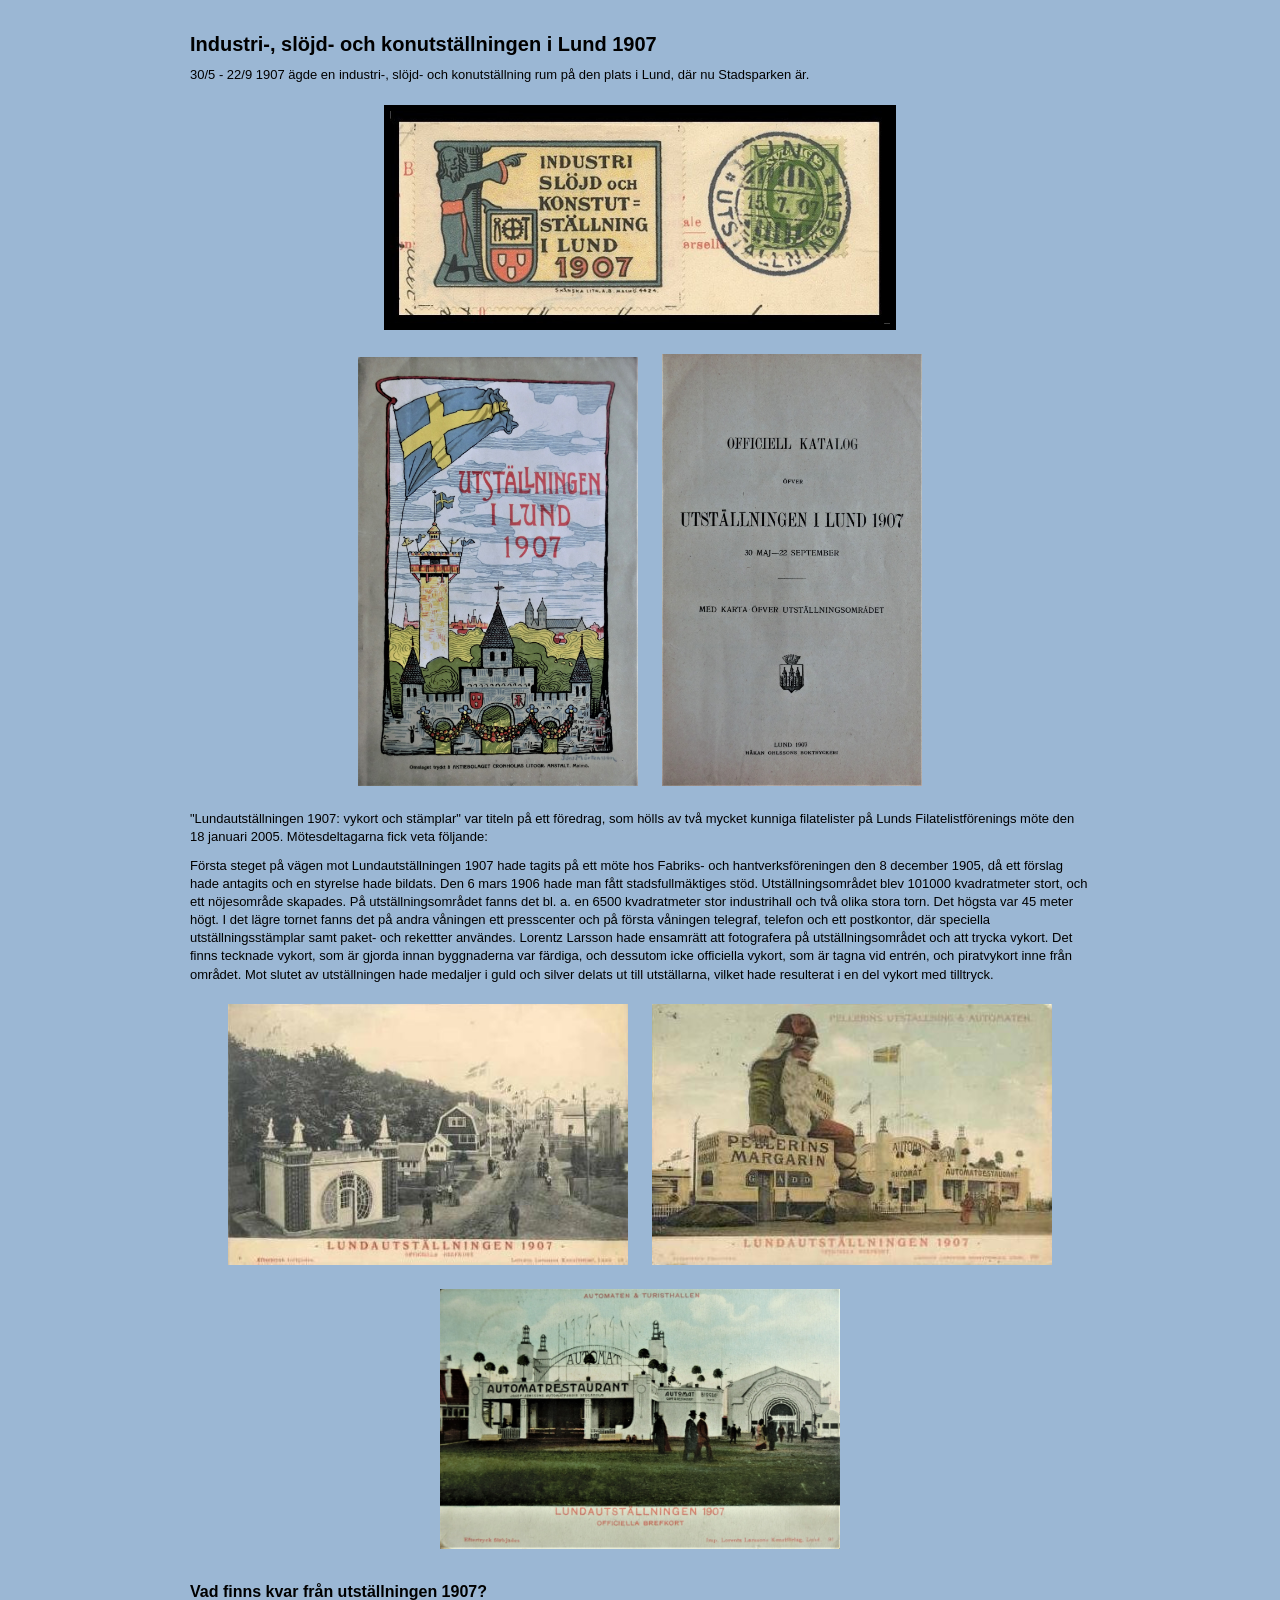
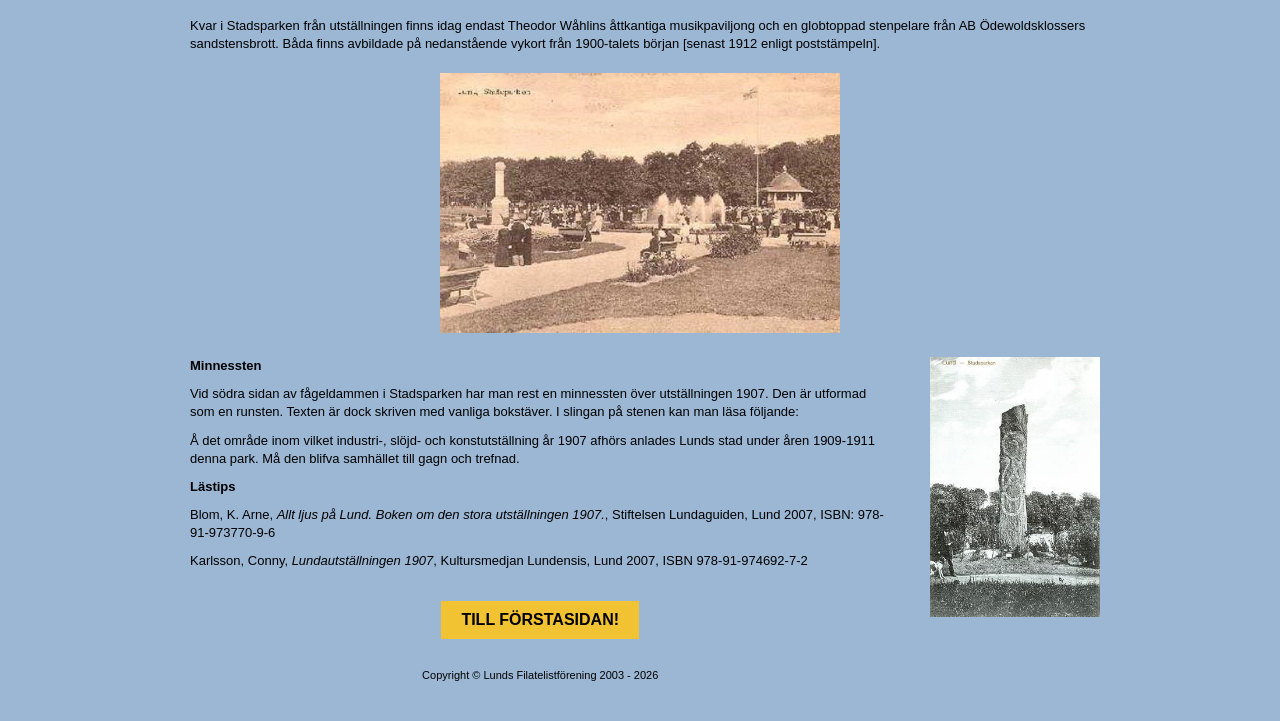
<file: lund_1907.html>
<!DOCTYPE html>
<html lang="sv">
<head>
    <meta charset="UTF-8">
    <title>Industri-, slöjd- och konutställningen i Lund 1907</title>
    <link rel="stylesheet" href="css/style.css">
</head>

<body>
<div class="page">

<h1>
Industri-, slöjd- och konutställningen i Lund 1907
</h1>

<p>
30/5 - 22/9 1907 ägde en industri-, slöjd- och konutställning rum på den plats i Lund, där nu Stadsparken är.
</p>

<!-- Top image -->
<div class="text-center">
    <img src="images/maerke-w602-o.jpg" style="max-width:500px; border:6px solid black;">
</div>

<!-- Two images -->
<div class="text-center">
    <img src="images/1907d1-w1920-o.jpg" style="max-width:280px;">
    <img src="images/1907d2-w1920-o.jpg" style="max-width:260px;">
</div>

<p>
"Lundautställningen 1907: vykort och stämplar" var titeln på ett föredrag, som hölls av två mycket kunniga filatelister på Lunds Filatelistförenings möte den 18 januari 2005. Mötesdeltagarna fick veta följande:
</p>

<p>
Första steget på vägen mot Lundautställningen 1907 hade tagits på ett möte hos Fabriks- och hantverksföreningen den 8 december 1905, då ett förslag hade antagits och en styrelse hade bildats. Den 6 mars 1906 hade man fått stadsfullmäktiges stöd. Utställningsområdet blev 101000 kvadratmeter stort, och ett nöjesområde skapades. På utställningsområdet fanns det bl. a. en 6500 kvadratmeter stor industrihall och två olika stora torn. Det högsta var 45 meter högt. I det lägre tornet fanns det på andra våningen ett presscenter och på första våningen telegraf, telefon och ett postkontor, där speciella utställningsstämplar samt paket- och rekettter användes. Lorentz Larsson hade ensamrätt att fotografera på utställningsområdet och att trycka vykort. Det finns tecknade vykort, som är gjorda innan byggnaderna var färdiga, och dessutom icke officiella vykort, som är tagna vid entrén, och piratvykort inne från området. Mot slutet av utställningen hade medaljer i guld och silver delats ut till utställarna, vilket hade resulterat i en del vykort med tilltryck.
</p>

<!-- Två bilder -->
<div class="text-center">
    <img src="images/1907a2-w446-o.jpg" style="max-width:400px;">
    <img src="images/1907b2-w446-o.jpg" style="max-width:400px;">
</div>

<!-- Bild under -->
<div class="text-center">
    <img src="images/1907e-w1920-o.jpg" style="max-width:400px;">
</div>

<h3>
Vad finns kvar från utställningen 1907?
</h3>

<p>
Kvar i Stadsparken från utställningen finns idag endast Theodor Wåhlins åttkantiga musikpaviljong och en globtoppad stenpelare från AB Ödewoldsklossers sandstensbrott. Båda finns avbildade på nedanstående vykort från 1900-talets början [senast 1912 enligt poststämpeln].
</p>

<!-- Stor bild -->
<div class="text-center">
    <img src="images/sparken1-w485-o.jpg" style="max-width:400px;">
</div>

<!-- Text + bild -->
<div style="display:flex; justify-content:center; gap:30px; align-items:flex-start; margin-bottom:20px;">

<div style="max-max-width:500px;">
    <p><strong>Minnessten</strong></p>

    <p>
    Vid södra sidan av fågeldammen i Stadsparken har man rest en minnessten över utställningen 1907. Den är utformad som en runsten. Texten är dock skriven med vanliga bokstäver. I slingan på stenen kan man läsa följande:
    </p>

    <p>
    Å det område inom vilket industri-, slöjd- och konstutställning år 1907 afhörs anlades Lunds stad under åren 1909-1911 denna park. Må den blifva samhället till gagn och trefnad.
    </p>

    <p><strong>Lästips</strong></p>

    <p>
    Blom, K. Arne, <i>Allt ljus på Lund. Boken om den stora utställningen 1907.</i>, Stiftelsen Lundaguiden, Lund 2007, ISBN: 978-91-973770-9-6
    </p>

    <p>
    Karlsson, Conny, <i>Lundautställningen 1907</i>, Kultursmedjan Lundensis, Lund 2007, ISBN 978-91-974692-7-2
    </p>

<div class="back-button">
    <a href="index.html">TILL FÖRSTASIDAN!</a>
</div>

<footer>
Copyright © Lunds Filatelistförening 2003 - 2026
</footer>

</div>

<div>
    <img src="images/minnessten-w292-o.jpg" style="max-width:300px;">
</div>

</div>

</div>
</div>
</body>
</html>
</file>
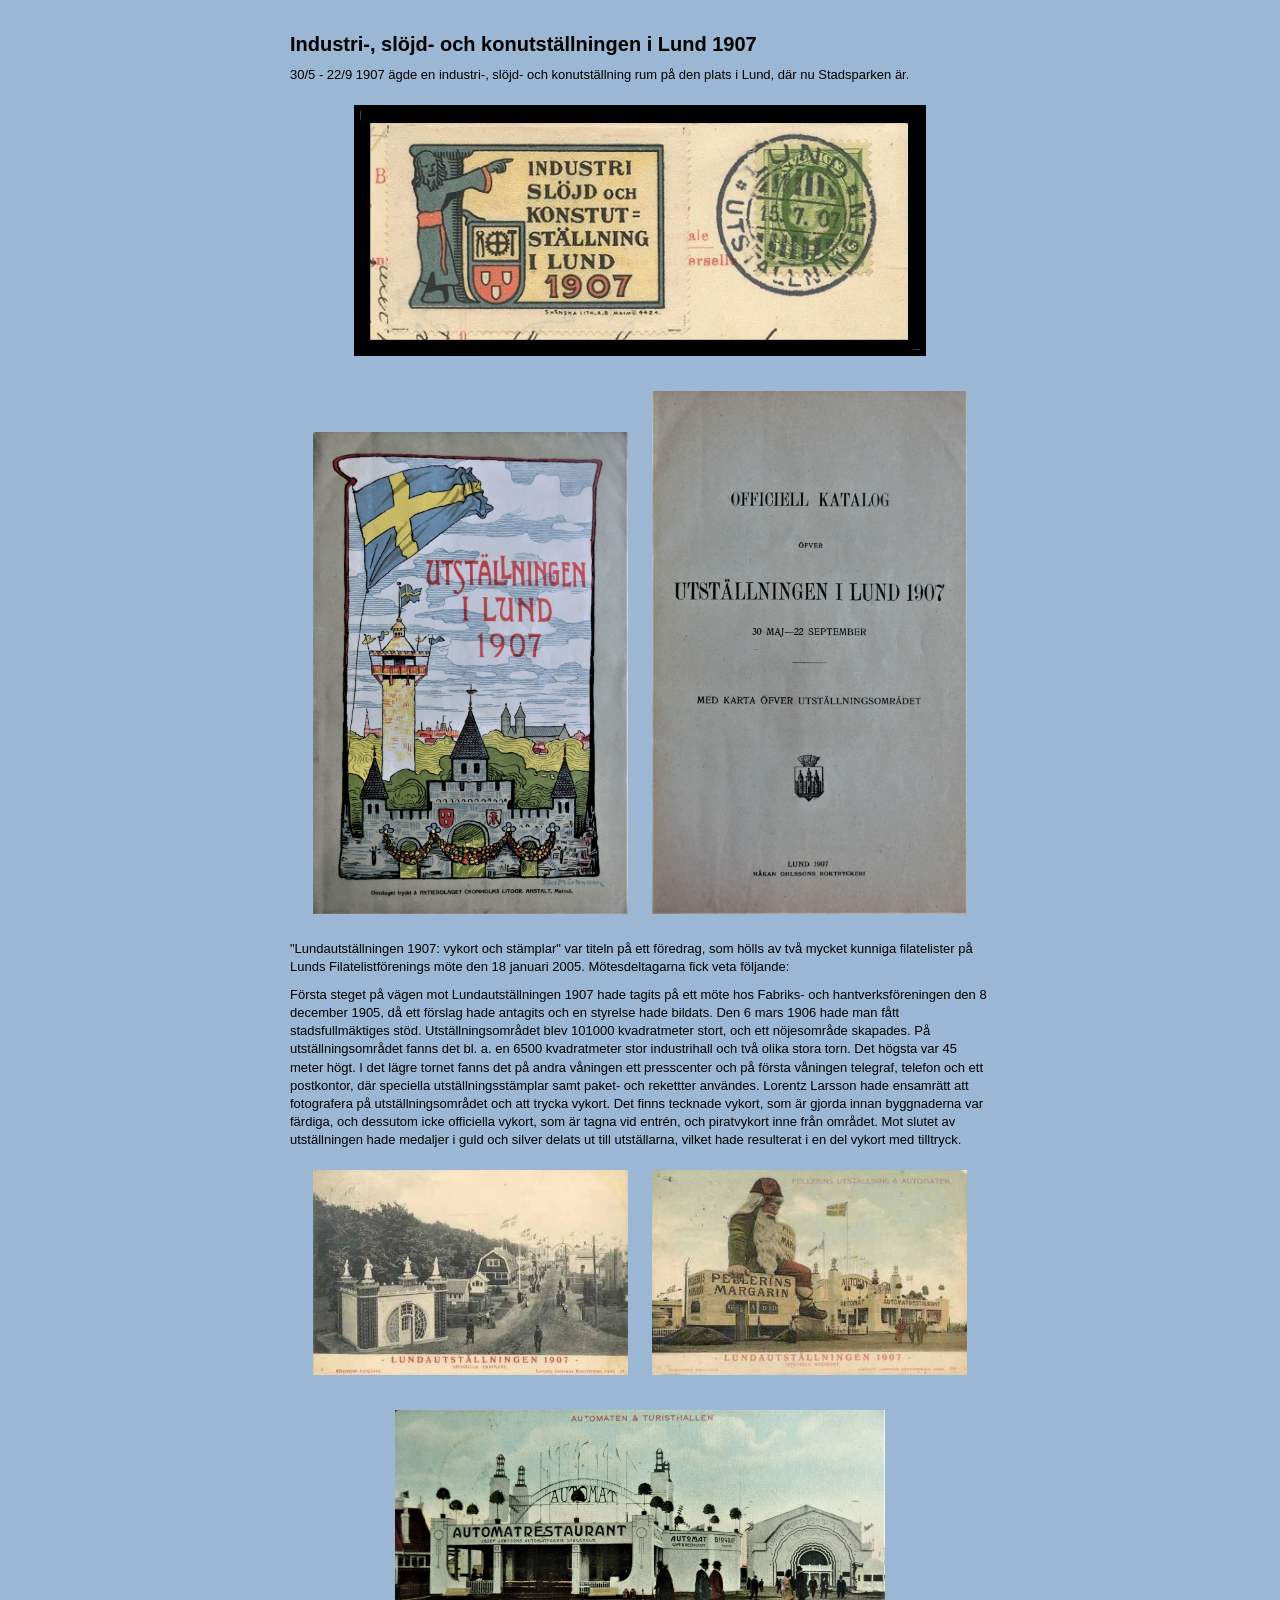
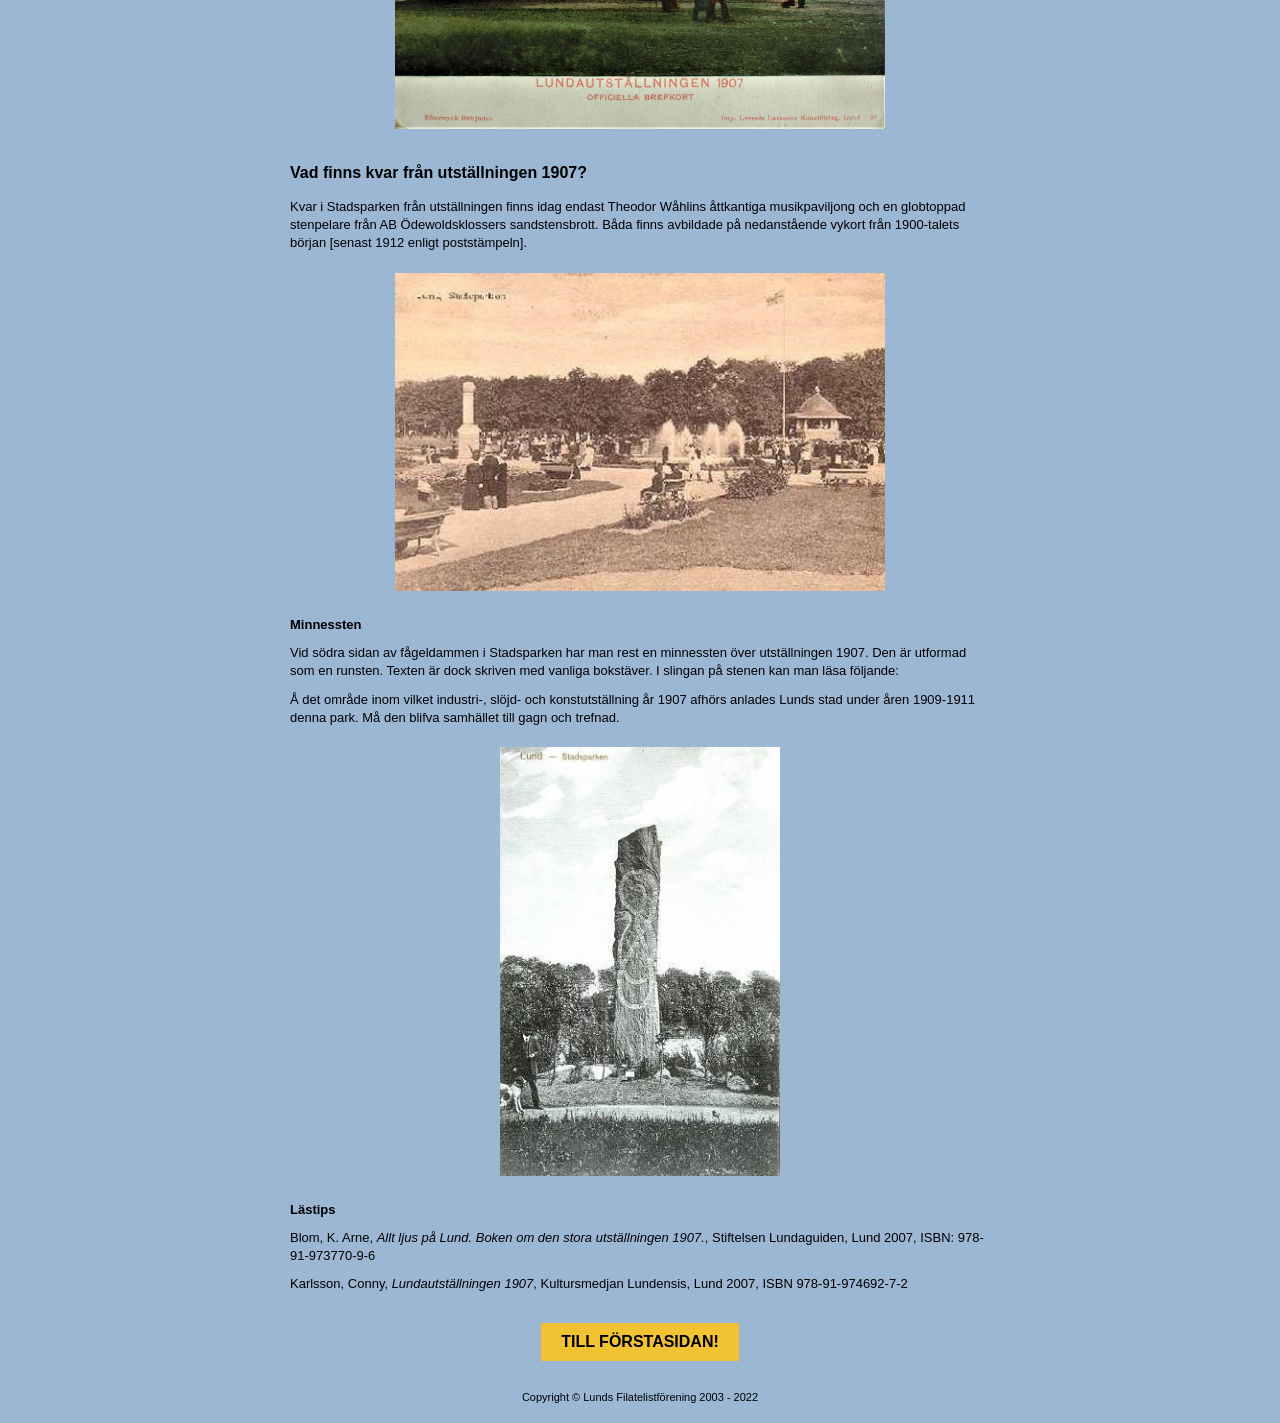
<file: lund_1907x.html>
<!DOCTYPE html>
<html lang="sv">
<head>
    <meta charset="UTF-8">
    <title>Industri-, slöjd- och konutställningen i Lund 1907</title>
    <link rel="stylesheet" href="../css/style.css">
</head>

<body>
<div class="page">

<div style="max-width:700px; margin:0 auto;">

<h1>
Industri-, slöjd- och konutställningen i Lund 1907
</h1>

<p>
30/5 - 22/9 1907 ägde en industri-, slöjd- och konutställning rum på den plats i Lund, där nu Stadsparken är.
</p>

<p class="text-center">
    <img src="images/maerke-w602-o.jpg" style="max-width:80%; border:6px solid black;">
</p>

<p class="text-center">
    <img src="images/1907d1-w1920-o.jpg" style="max-width:45%;">
    <img src="images/1907d2-w1920-o.jpg" style="max-width:45%;">
</p>

<p>
"Lundautställningen 1907: vykort och stämplar" var titeln på ett föredrag, som hölls av två mycket kunniga filatelister på Lunds Filatelistförenings möte den 18 januari 2005. Mötesdeltagarna fick veta följande:
</p>

<p>
Första steget på vägen mot Lundautställningen 1907 hade tagits på ett möte hos Fabriks- och hantverksföreningen den 8 december 1905, då ett förslag hade antagits och en styrelse hade bildats. Den 6 mars 1906 hade man fått stadsfullmäktiges stöd. Utställningsområdet blev 101000 kvadratmeter stort, och ett nöjesområde skapades. På utställningsområdet fanns det bl. a. en 6500 kvadratmeter stor industrihall och två olika stora torn. Det högsta var 45 meter högt. I det lägre tornet fanns det på andra våningen ett presscenter och på första våningen telegraf, telefon och ett postkontor, där speciella utställningsstämplar samt paket- och rekettter användes. Lorentz Larsson hade ensamrätt att fotografera på utställningsområdet och att trycka vykort. Det finns tecknade vykort, som är gjorda innan byggnaderna var färdiga, och dessutom icke officiella vykort, som är tagna vid entrén, och piratvykort inne från området. Mot slutet av utställningen hade medaljer i guld och silver delats ut till utställarna, vilket hade resulterat i en del vykort med tilltryck.
</p>

<p class="text-center">
    <img src="images/1907a2-w446-o.jpg" style="max-width:45%;">
    <img src="images/1907b2-w446-o.jpg" style="max-width:45%;">
</p>

<p class="text-center">
    <img src="images/1907e-w1920-o.jpg" style="max-width:70%;">
</p>

<h3>
Vad finns kvar från utställningen 1907?
</h3>

<p>
Kvar i Stadsparken från utställningen finns idag endast Theodor Wåhlins åttkantiga musikpaviljong och en globtoppad stenpelare från AB Ödewoldsklossers sandstensbrott. Båda finns avbildade på nedanstående vykort från 1900-talets början [senast 1912 enligt poststämpeln].
</p>

<p class="text-center">
    <img src="images/sparken1-w485-o.jpg" style="max-width:70%;">
</p>

<p><strong>Minnessten</strong></p>

<p>
Vid södra sidan av fågeldammen i Stadsparken har man rest en minnessten över utställningen 1907. Den är utformad som en runsten. Texten är dock skriven med vanliga bokstäver. I slingan på stenen kan man läsa följande:
</p>

<p>
Å det område inom vilket industri-, slöjd- och konstutställning år 1907 afhörs anlades Lunds stad under åren 1909-1911 denna park. Må den blifva samhället till gagn och trefnad.
</p>

<p class="text-center">
    <img src="images/minnessten-w292-o.jpg" style="max-width:40%;">
</p>

<p><strong>Lästips</strong></p>

<p>
Blom, K. Arne, <i>Allt ljus på Lund. Boken om den stora utställningen 1907.</i>, Stiftelsen Lundaguiden, Lund 2007, ISBN: 978-91-973770-9-6
</p>

<p>
Karlsson, Conny, <i>Lundautställningen 1907</i>, Kultursmedjan Lundensis, Lund 2007, ISBN 978-91-974692-7-2
</p>

<div class="back-button">
    <a href="index.html">TILL FÖRSTASIDAN!</a>
</div>

<footer>
Copyright © Lunds Filatelistförening 2003 - 2022
</footer>

</div>
</div>
</body>
</html>
</file>
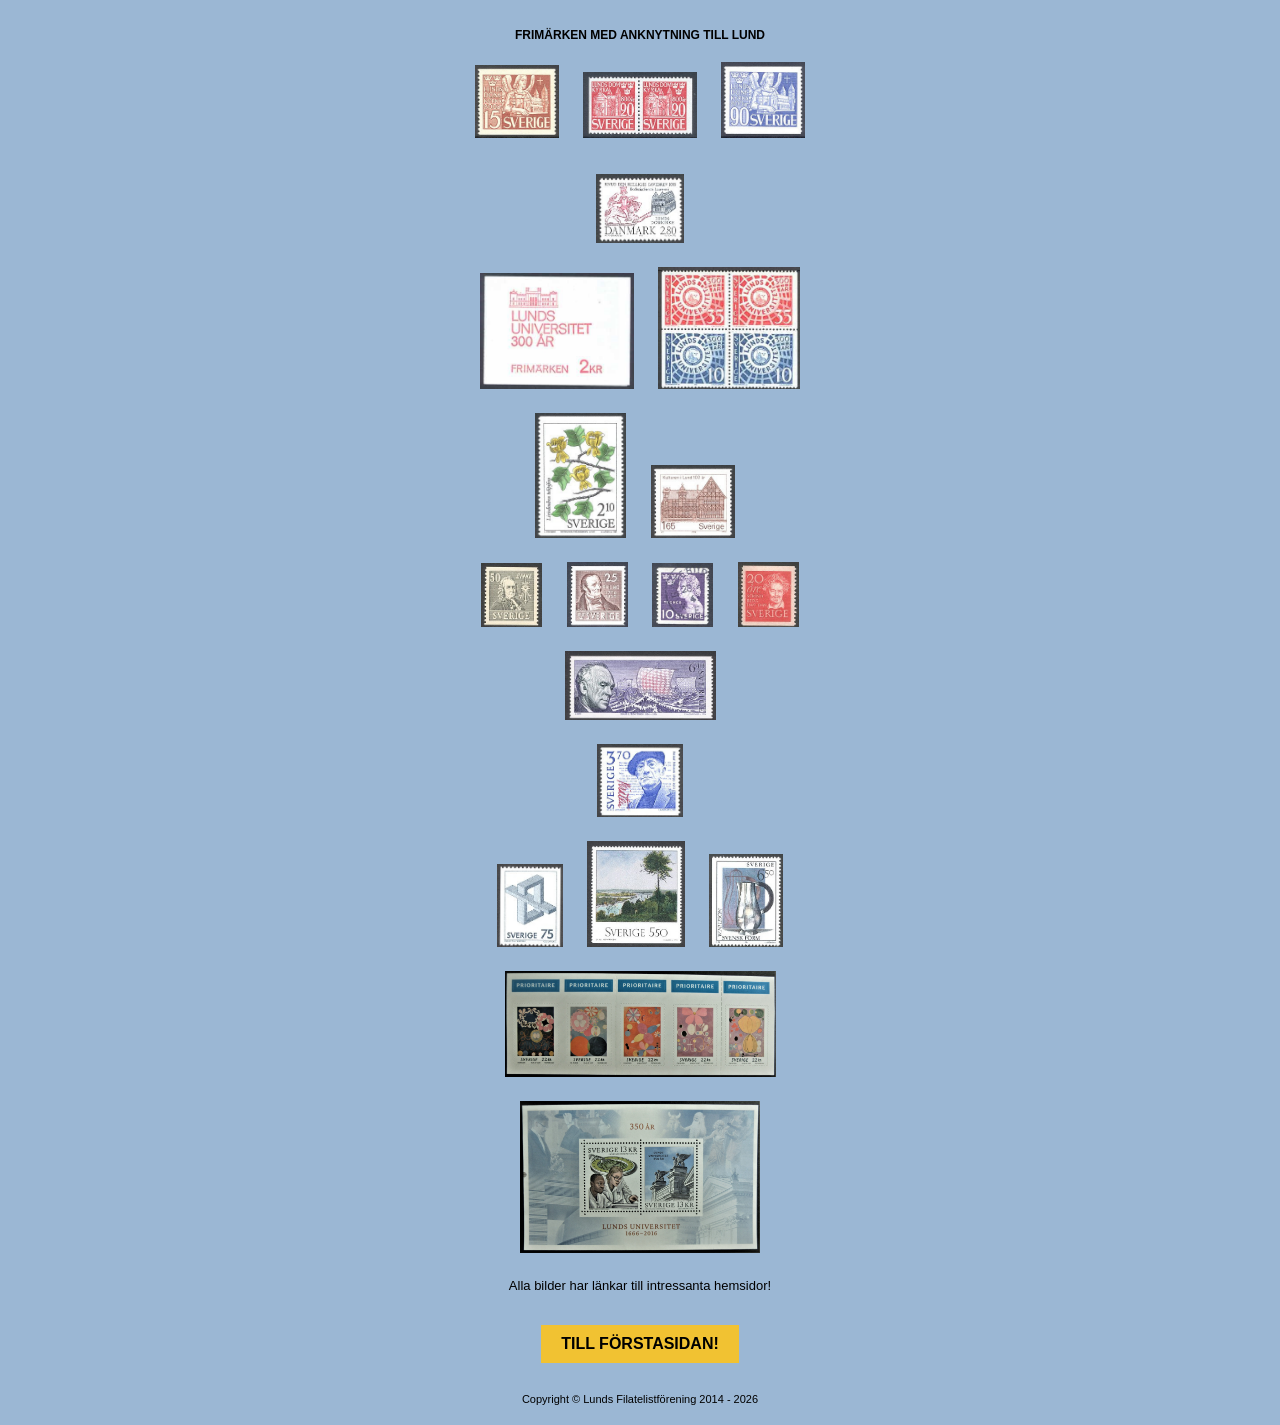
<file: lund_frimarken.html>
<!DOCTYPE html>
<html lang="sv">
<head>
    <meta charset="UTF-8">
    <title>Frimärken med anknytning till Lund</title>
    <link rel="stylesheet" href="css/style.css">
</head>

<body>
<div class="page">

<div style="max-width:700px; margin:0 auto; text-align:center;">

<h1 style="font-size:12px; margin:8px 0 9px 0; font-weight:bold;">
FRIMÄRKEN MED ANKNYTNING TILL LUND
</h1>




<!-- Rad 1 -->
<p class="text-center">
    <a href="http://lundsdomkyrka.se/lunds-domkyrka-2"><img src="images/domk15-w200-o.jpg" style="max-width:84px;"></a>
    <a href="http://lundsdomkyrka.se/lunds-domkyrka-2"><img src="images/domk20-w285-o.jpg" style="max-width:114px;"></a>
    <a href="http://lundsdomkyrka.se/lunds-domkyrka-2"><img src="images/domk90-w200-o.jpg" style="max-width:84px;"></a>
</p>

<!-- Rad 2 -->
<div class="text-center">
    <a href="https://sv.wikipedia.org/wiki/Knut_den_helige"><img src="images/knut-w199-o.jpg" style="max-width:88px;"></a>
</div>

<!-- Rad 3 -->
<div class="text-center">
    <a href="http://www.lu.se/"><img src="images/lu1-w357-o.jpg" style="max-width:154px;"></a>
    <a href="http://www.lu.se/"><img src="images/lu2-w346-o.jpg" style="max-width:142px;"></a>
</div>

<!-- Rad 4 -->
<div class="text-center" style="transform:translateX(-5px);">
    <a href="https://www.botan.lu.se/botaniska-tradgarden-2"><img src="images/botan-w200-o.jpg" style="max-width:91px;"></a>
    <a href="http://www.kulturen.com/"><img src="images/kulturen-w202-o.jpg" style="max-width:84px;"></a>
</div>

<!-- Rad 5 -->
<div class="text-center">
    <a href="http://www.linnean.org/"><img src="images/linne-w149-o.jpg" style="max-width:61px;"></a>
    <a href="https://sv.wikipedia.org/wiki/Pehr_Henrik_Ling"><img src="images/ling-w147-o.jpg" style="max-width:61px;"></a>
    <a href="https://www.kulturen.com/vara-besoksmal/tegnermuseet/esaias-tegner-lund/"><img src="images/tegner-w152-o.jpg" style="max-width:61px;"></a>
    <a href="http://www.strindbergsmuseet.se/"><img src="images/augusts-w146-o.jpg" style="max-width:61px;"></a>
</div>

<!-- Rad 6 -->
<div class="text-center">
    <a href="http://fgb-sallskapet.org/"><img src="images/fransgb-w390-o.jpg" style="max-width:151px;"></a>
</div>

<!-- Rad 7 -->
<div class="text-center">
    <a href="http://www.piratensallskapet.se/"><img src="images/piraten-w201-o.jpg" style="max-width:86px;"></a>
</div>

<!-- Rad 8 -->
<div class="text-center">
    <a href="https://stadslexikon.helsingborg.se/oscar-reutersvrd/"><img src="images/figur-w157-o.jpg" style="max-width:66px;"></a>
    <a href="https://sv.wikipedia.org/wiki/Carl_Fredrik_Hill"><img src="images/hill-w283-o.jpg" style="max-width:98px;"></a>
    <a href="https://sv.wikipedia.org/wiki/Wiwen_Nilsson"><img src="images/wiwen-w199-o.jpg" style="max-width:74px;"></a>
</div>

<!-- Rad 9 -->
<div class="text-center">
    <a href="https://www.lundagard.se/2020/04/22/abstraktionens-pionjar-i-lund/"><img src="images/hilma-af-klint-w1920-o.jpg" style="max-width:271px;"></a>
</div>

<!-- Rad 10 -->
<div class="text-center">
    <a href="https://www.maxiv.lu.se/"><img src="images/lu-350-years-w1920-o.jpg" style="max-width:240px;"></a>
</div>

<p>
Alla bilder har länkar till intressanta hemsidor!
</p>

<div class="back-button">
    <a href="index.html">TILL FÖRSTASIDAN!</a>
</div>

<footer>
Copyright © Lunds Filatelistförening 2014 - 2026
</footer>

</div>
</div>
</body>
</html>
</file>
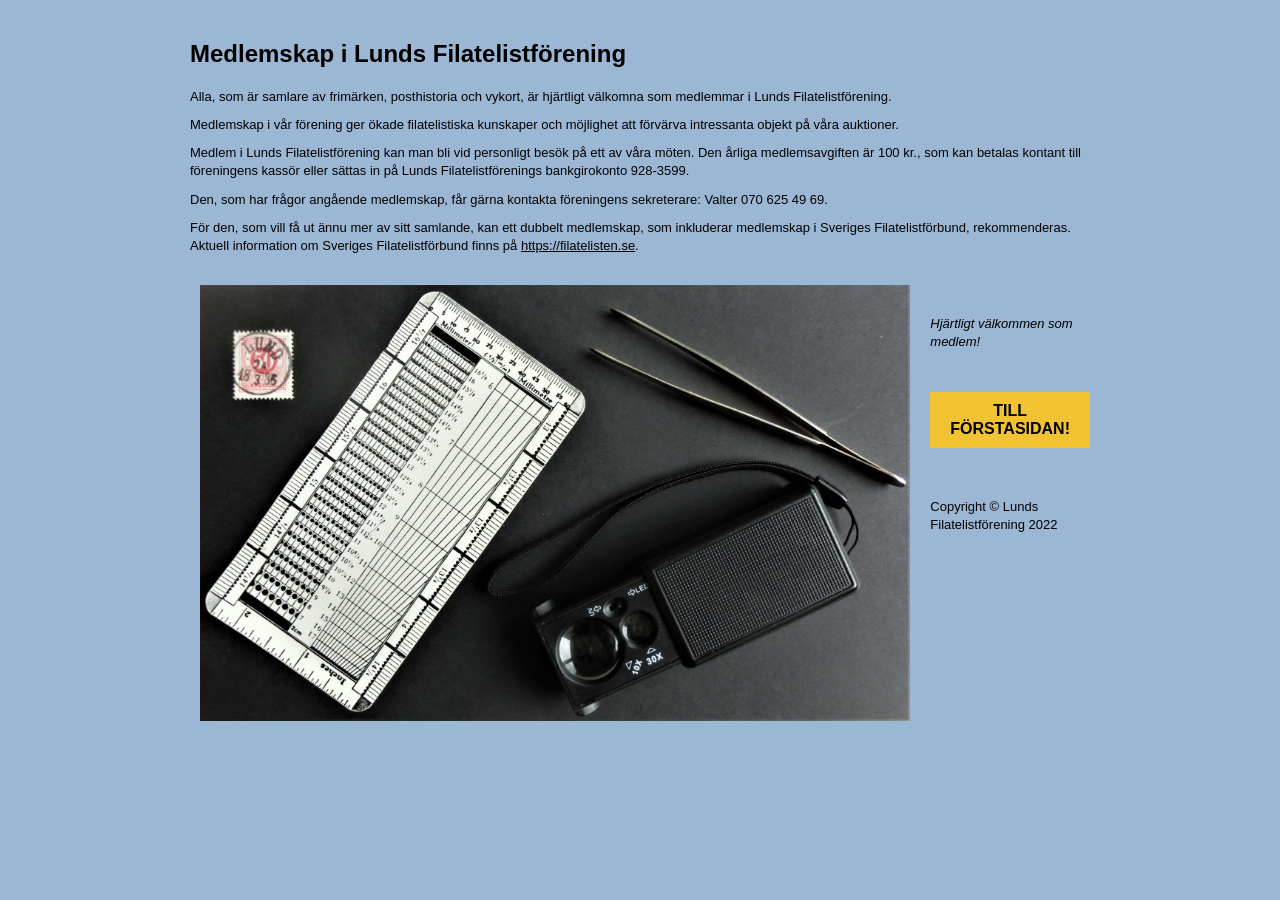
<file: medlemskap.html>
<!DOCTYPE html>
<html lang="sv">
<head>
<meta charset="UTF-8">
<title>Medlemskap – Lunds Filatelistförening</title>
<link rel="stylesheet" href="css/style.css">
</head>

<body>

<div class="page">

<h2>Medlemskap i Lunds Filatelistförening</h2>

<p>
Alla, som är samlare av frimärken, posthistoria och vykort, är hjärtligt välkomna som medlemmar i Lunds Filatelistförening.
</p>

<p>
Medlemskap i vår förening ger ökade filatelistiska kunskaper och möjlighet att förvärva intressanta objekt på våra auktioner.
</p>

<p>
Medlem i Lunds Filatelistförening kan man bli vid personligt besök på ett av våra möten. Den årliga medlemsavgiften är 100 kr., som kan betalas kontant till föreningens kassör eller sättas in på Lunds Filatelistförenings bankgirokonto 928-3599.
</p>

<p>
Den, som har frågor angående medlemskap, får gärna kontakta föreningens sekreterare: Valter 070 625 49 69.
</p>

<p>
För den, som vill få ut ännu mer av sitt samlande, kan ett dubbelt medlemskap, som inkluderar medlemskap i Sveriges Filatelistförbund, rekommenderas. Aktuell information om Sveriges Filatelistförbund finns på 
<a href="https://filatelisten.se">https://filatelisten.se</a>.
</p>

<!-- BOTTOM ROW (IMPORTANT PART) -->
<div style="display:flex; align-items:flex-start; gap:30px; margin-top:20px;">

    <!-- LEFT IMAGE -->
    <div>
        <img src="images/utensilier-w1920-o.jpg" width="500">
    </div>

    <!-- RIGHT COLUMN -->
    <div style="display:flex; flex-direction:column; justify-content:flex-start;">

        <p style="font-style:italic; margin-top:40px;">
            Hjärtligt välkommen som medlem!
        </p>

        <div class="back-button">
            <a href="index.html">TILL FÖRSTASIDAN!</a>
        </div>

        <p style="margin-top:20px;">
            Copyright © Lunds Filatelistförening 2022
        </p>

    </div>

</div>

</div>

</body>
</html>
</file>
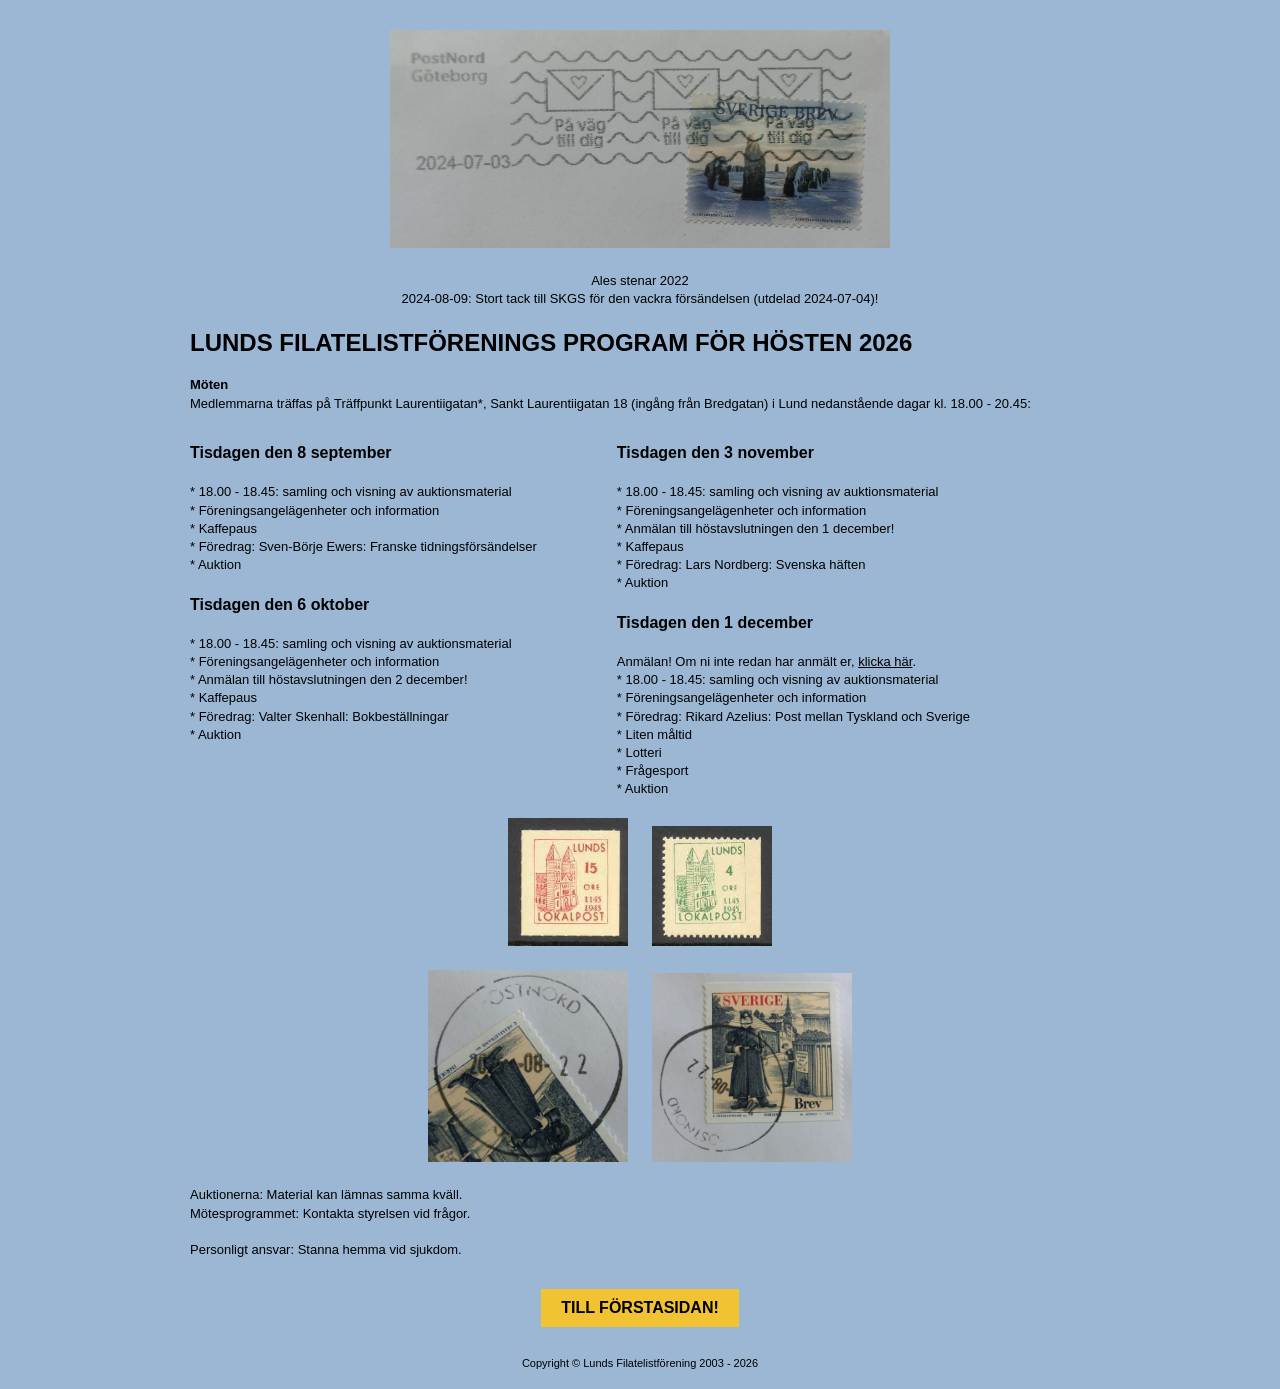
<file: motesprogram.html>
﻿<!DOCTYPE html>
<html lang="sv">
<head>
<meta charset="UTF-8">
<title>Program – Lunds Filatelistförening</title>
<link rel="stylesheet" href="css/style.css">
</head>

<body>

<div class="page">

<!-- HEADER IMAGE -->
<div class="text-center">
    <img src="images/ales-stenar-2022-w1920-o.jpg" style="max-width:500px;">

    <p>
        Ales stenar 2022<br>
        2024-08-09: Stort tack till SKGS för den vackra försändelsen (utdelad 2024-07-04)!
    </p>
</div>

<!-- TITLE -->
<h2>LUNDS FILATELISTFÖRENINGS PROGRAM FÖR HÖSTEN 2026</h2>

<!-- MEMBERS INFO -->
<p>
<strong>Möten</strong><br>
Medlemmarna träffas på Träffpunkt Laurentiigatan*, Sankt Laurentiigatan 18 (ingång från Bredgatan) i Lund  
nedanstående dagar kl. 18.00 - 20.45:
</p>

<!-- TWO COLUMN PROGRAM -->
<div class="row">

<div>
<h4>Tisdagen den 8 september</h4>
<p>
* 18.00 - 18.45: samling och visning av auktionsmaterial<br>
* Föreningsangelägenheter och information<br>
* Kaffepaus<br>
* Föredrag: Sven-Börje Ewers: Franske tidningsförsändelser <br>
* Auktion
</p>

<h4>Tisdagen den 6 oktober</h4>
<p>
* 18.00 - 18.45: samling och visning av auktionsmaterial<br>
* Föreningsangelägenheter och information<br>
* Anmälan till höstavslutningen den 2 december!<br>
* Kaffepaus<br>
* Föredrag: Valter Skenhall: Bokbeställningar<br>
* Auktion
</p>
</div>

<div style="margin-left: 80px;">
<h4>Tisdagen den 3 november</h4>
<p>
* 18.00 - 18.45: samling och visning av auktionsmaterial<br>
* Föreningsangelägenheter och information<br>
* Anmälan till höstavslutningen den 1 december!<br>
* Kaffepaus<br>
* Föredrag: Lars Nordberg: Svenska häften<br>
* Auktion
</p>

<h4>Tisdagen den 1 december</h4>
<p>
Anmälan! Om ni inte redan har anmält er,  <a href="kontakt.html">klicka här</a>.<br>
* 18.00 - 18.45: samling och visning av auktionsmaterial<br>
* Föreningsangelägenheter och information<br>
* Föredrag: Rikard Azelius: Post mellan Tyskland och Sverige<br>
* Liten måltid<br>
* Lotteri<br>
* Frågesport<br>
* Auktion
</p>
</div>

</div>

<!-- STAMP IMAGES -->
<div class="text-center">
    <img src="images/lokal15b-w186-o.jpg"  style="max-width:120px;">
    <img src="images/lokal4b-w194-o.jpg"  style="max-width:120px;">
</div>


<!-- MORE IMAGES -->
<div class="text-center">
    <img src="images/fel-datum-2025-08-22-b-w1920-o.jpg" style="max-width:200px;">
    <img src="images/fel-datum-2025-08-22-a-w1920-o.jpg"  style="max-width:200px;">
</div>

<!-- MORE TEXT -->
<p>
Auktionerna: Material kan lämnas samma kväll.<br>
Mötesprogrammet: Kontakta styrelsen vid frågor.<br><br>

Personligt ansvar: Stanna hemma vid sjukdom.
</p>

<!-- BUTTON -->
<div class="back-button">
    <a href="index.html">TILL FÖRSTASIDAN!</a>
</div>

<footer>
Copyright © Lunds Filatelistförening 2003 - 2026
</footer>

</div>

</body>
</html>
</file>
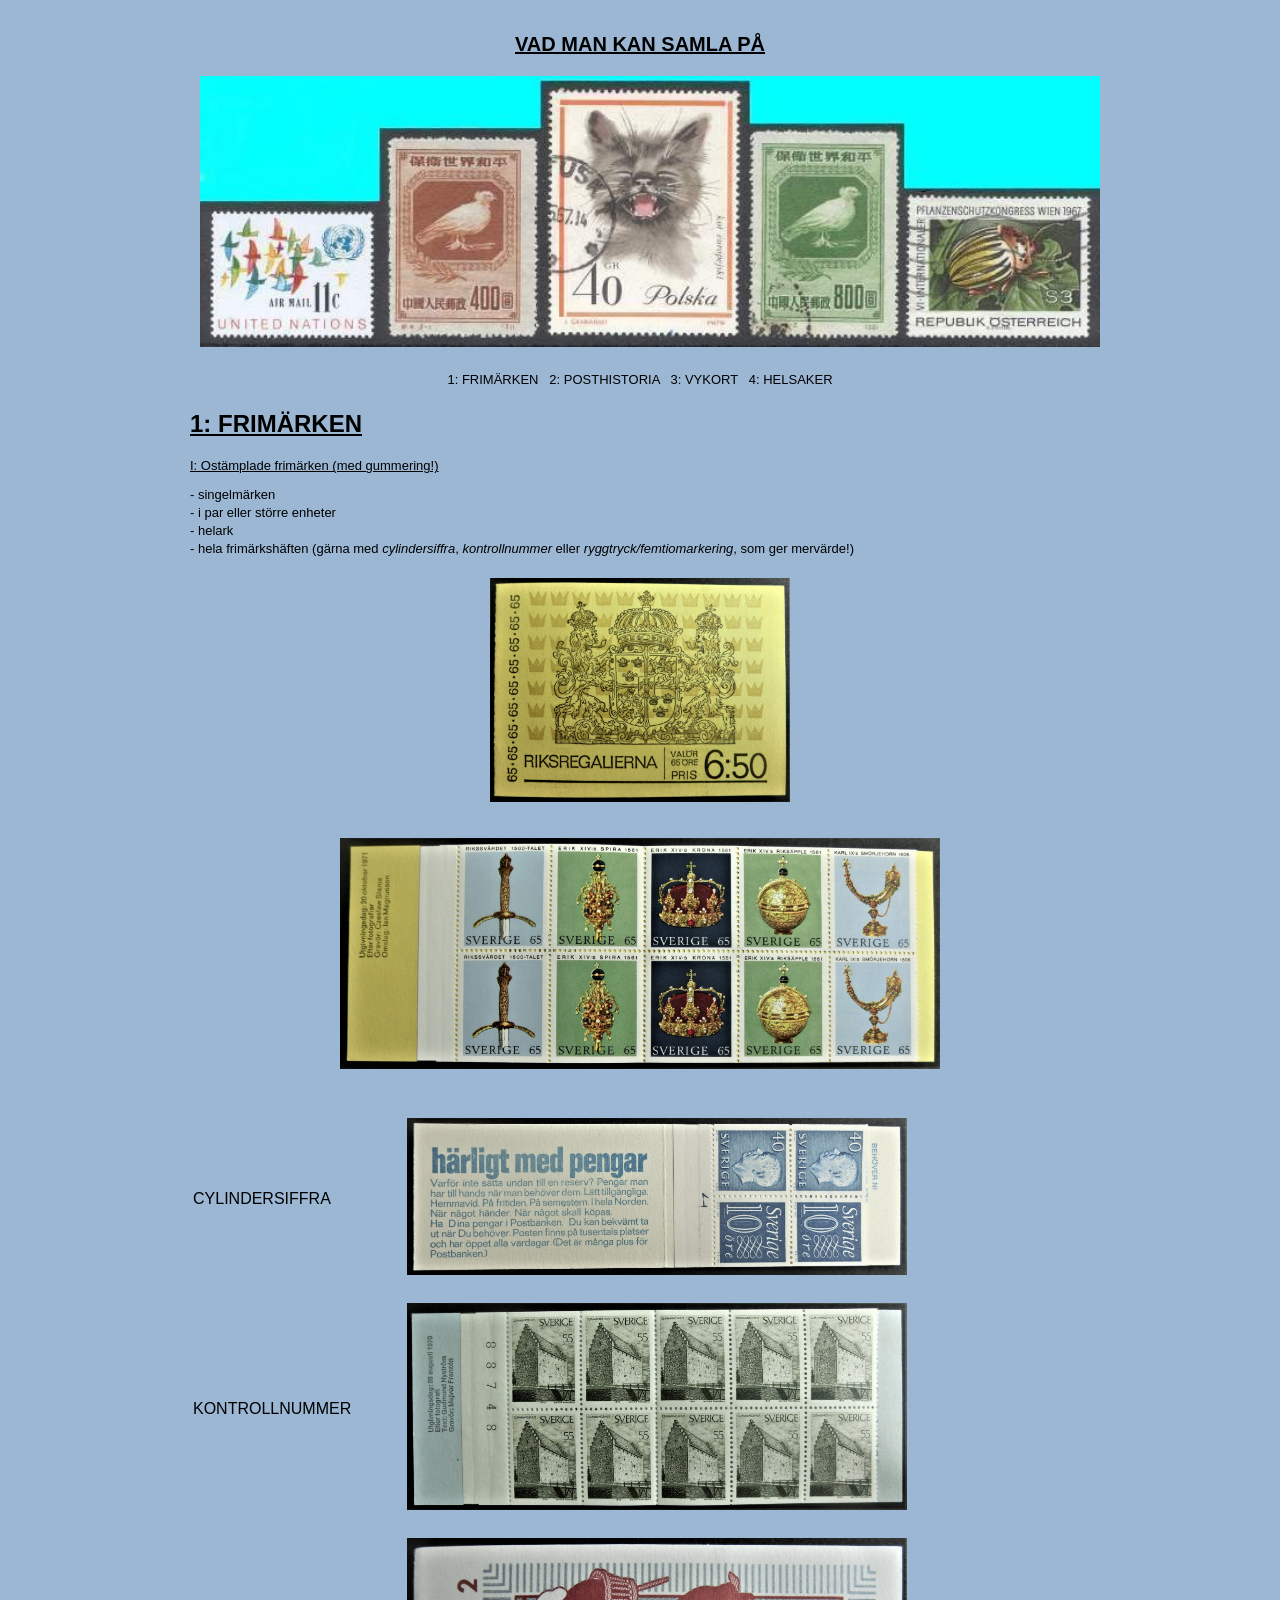
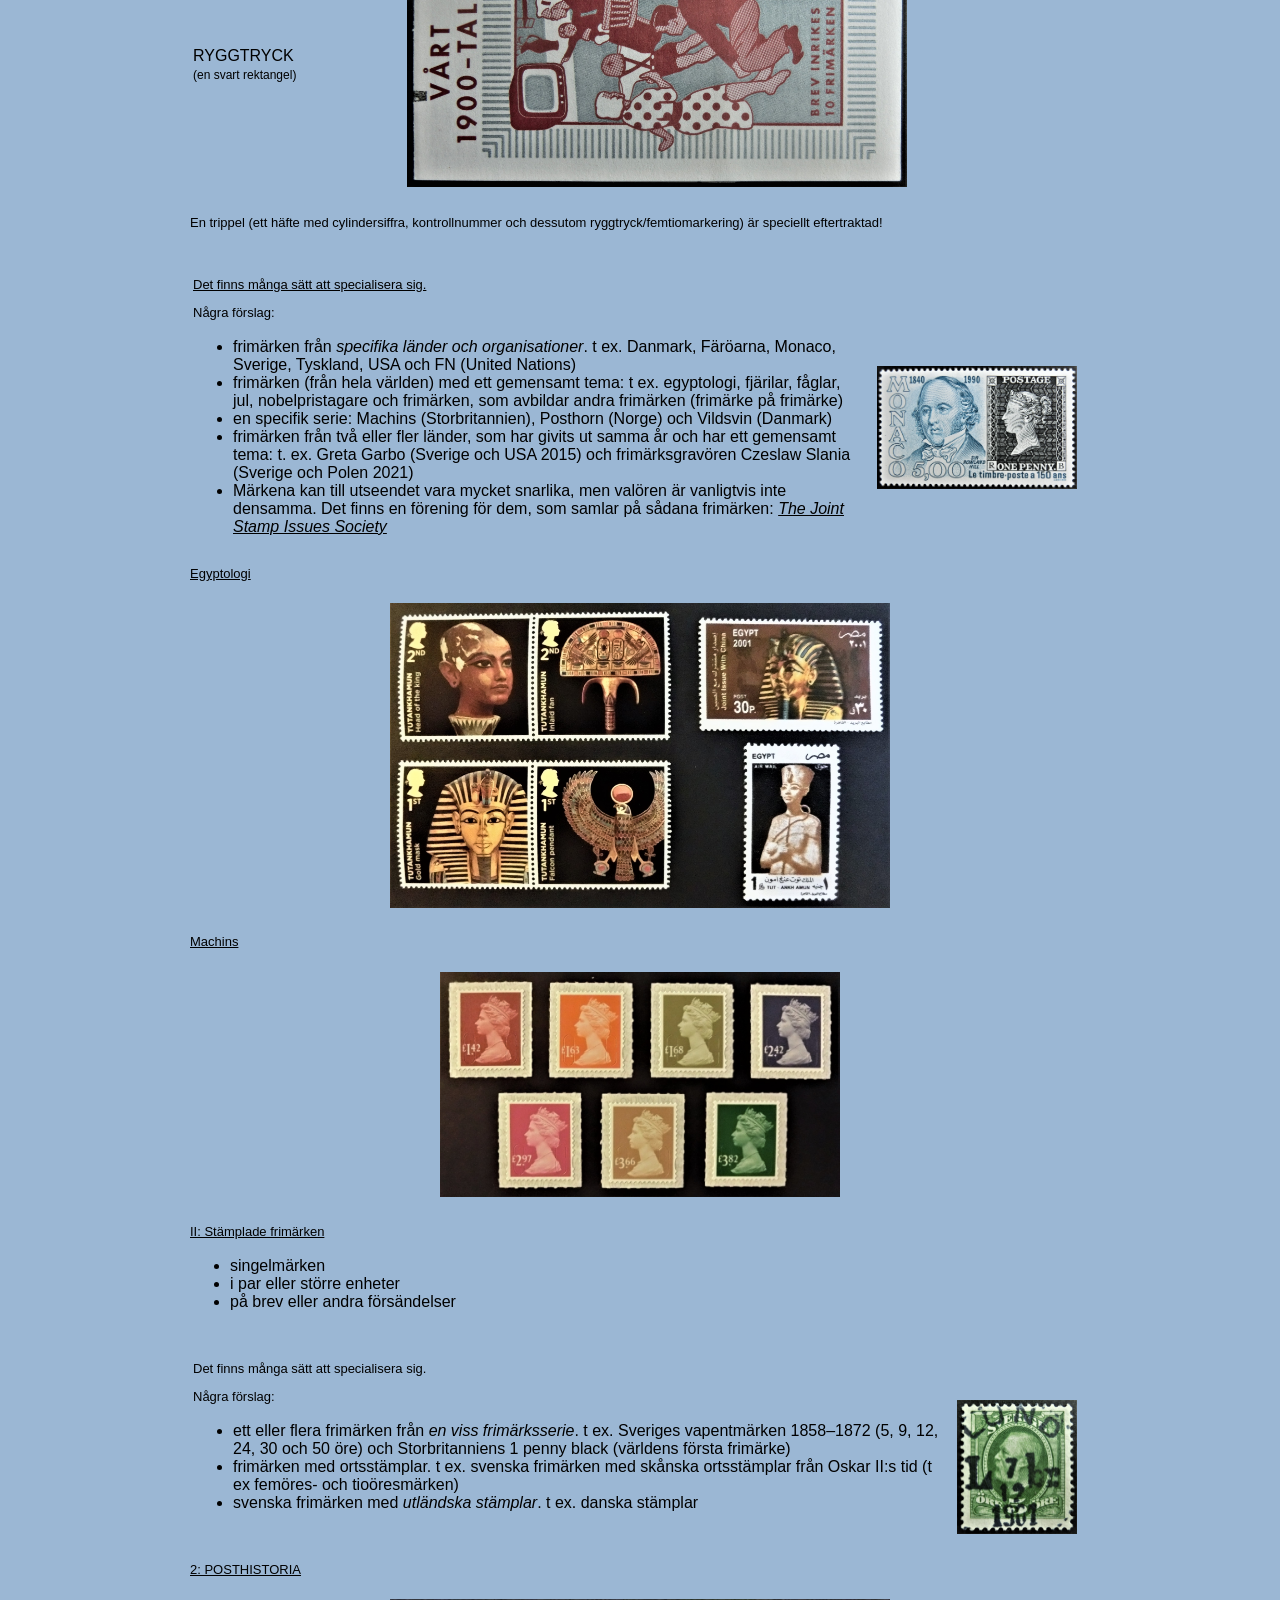
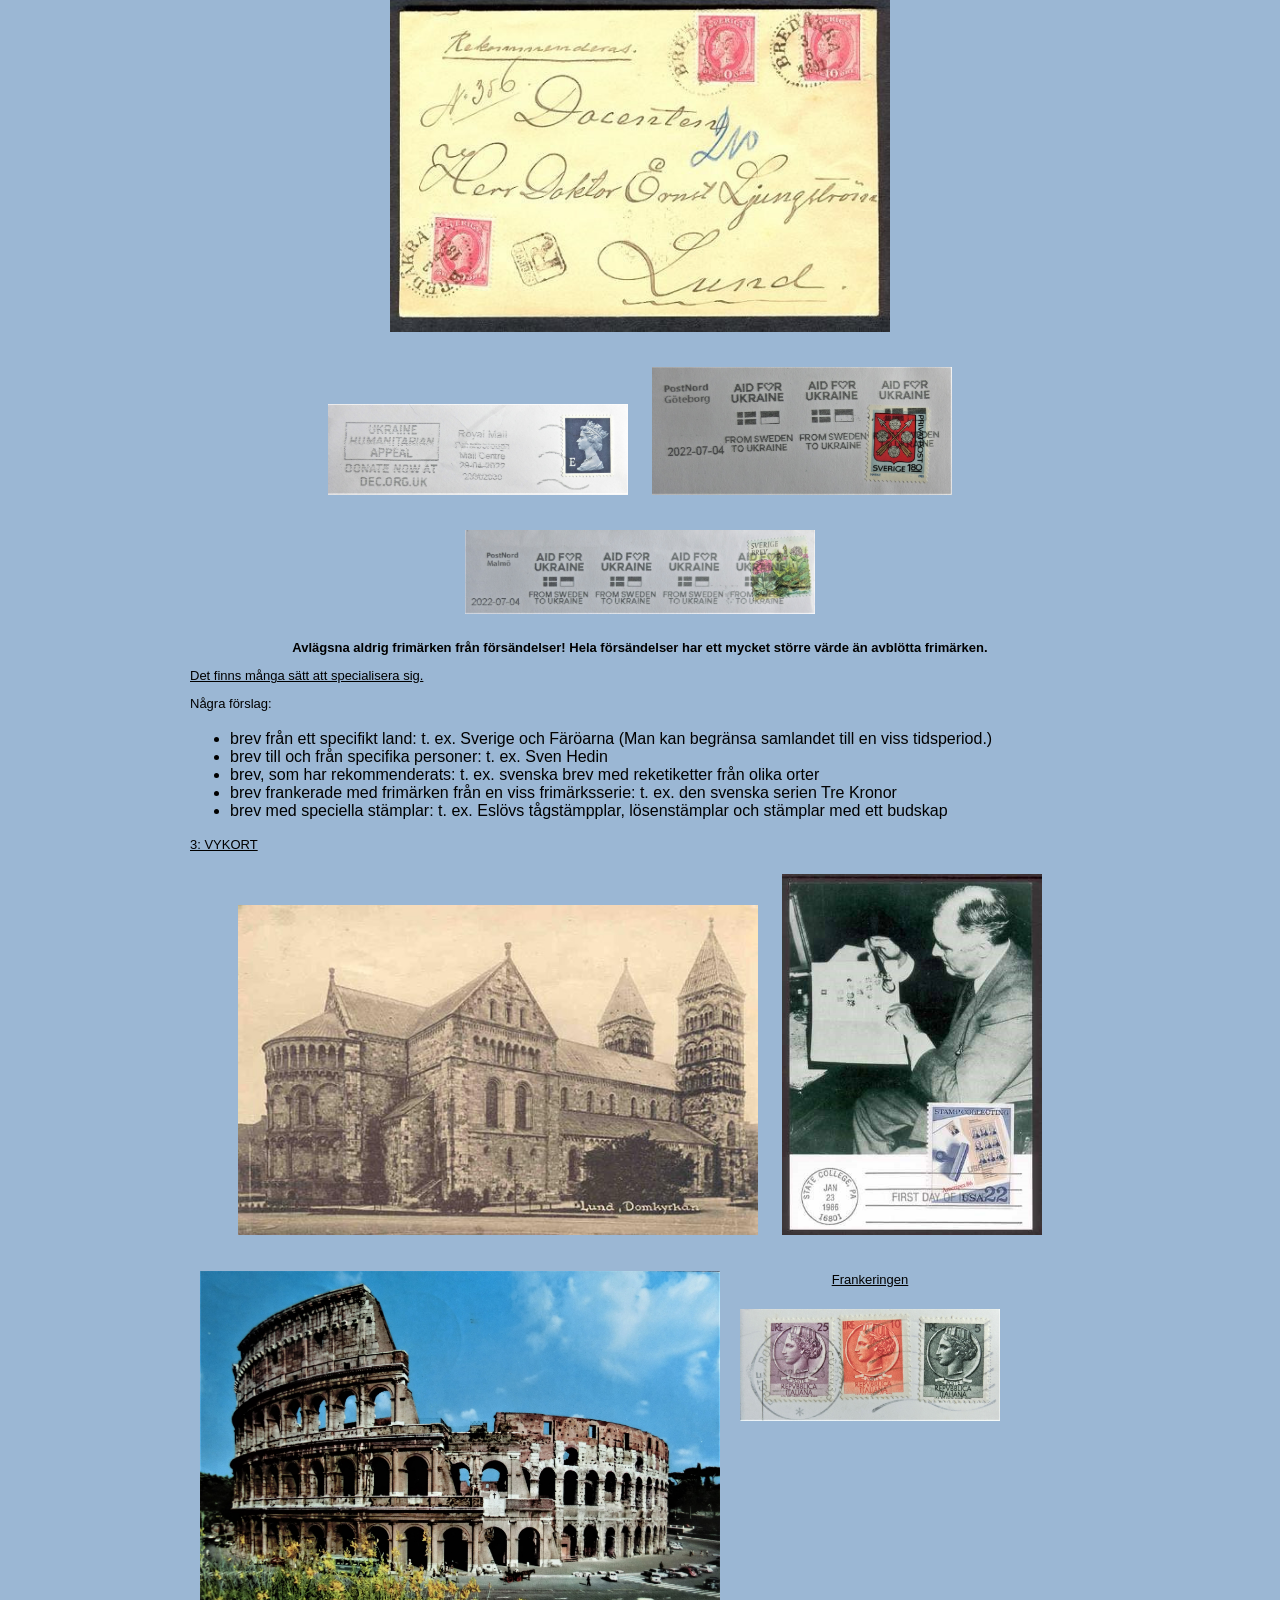
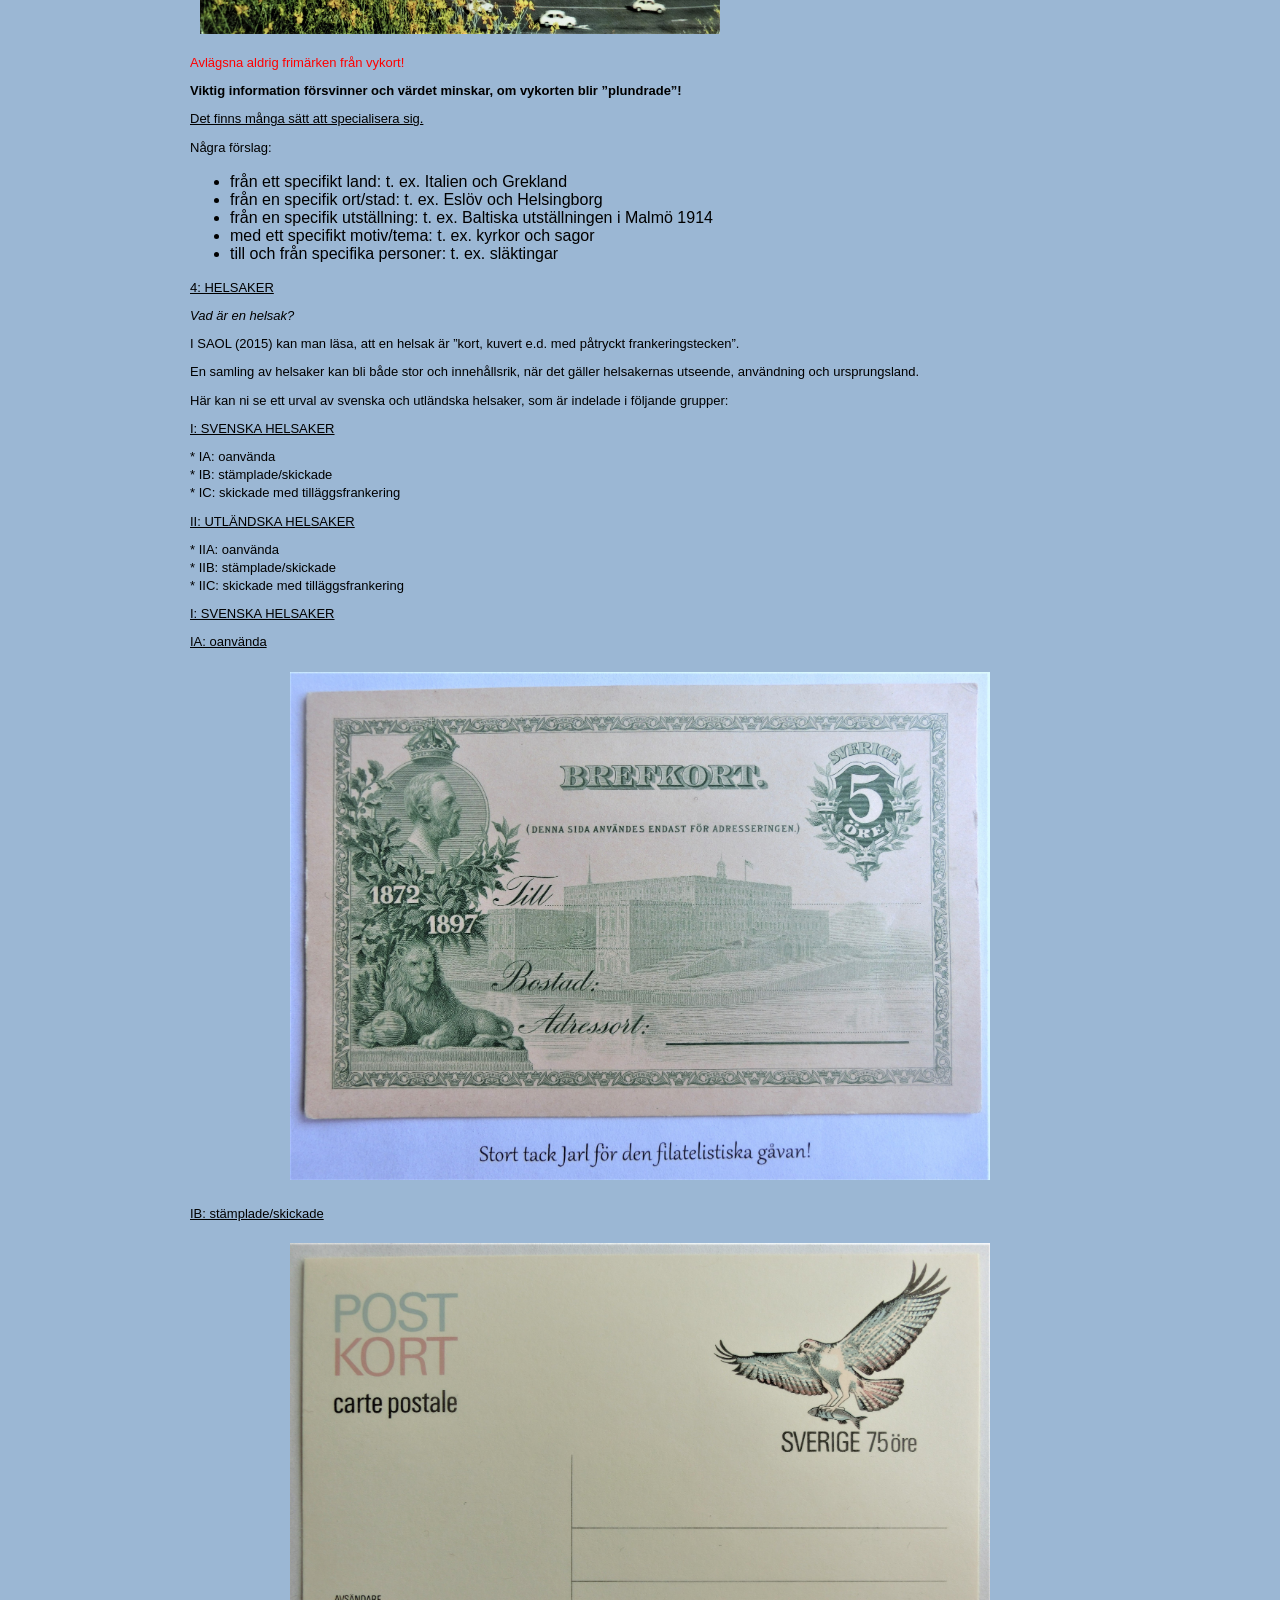
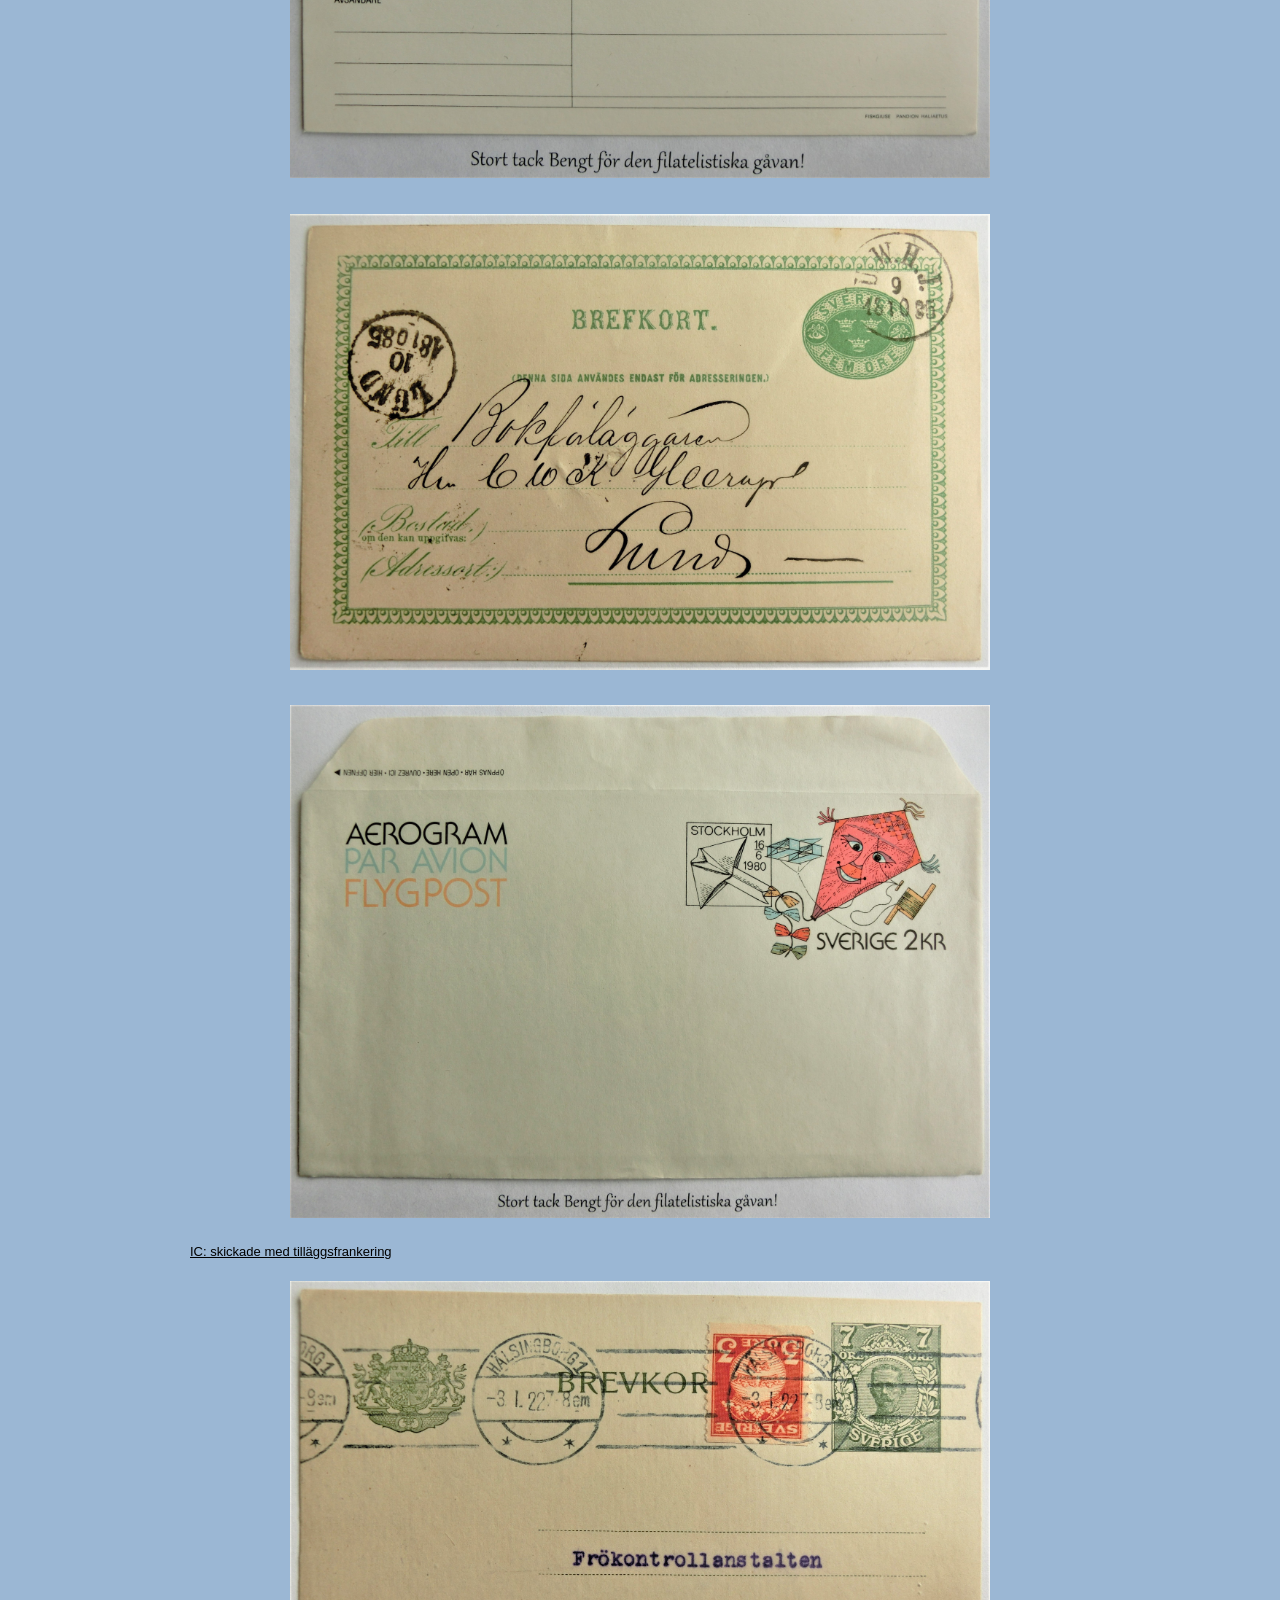
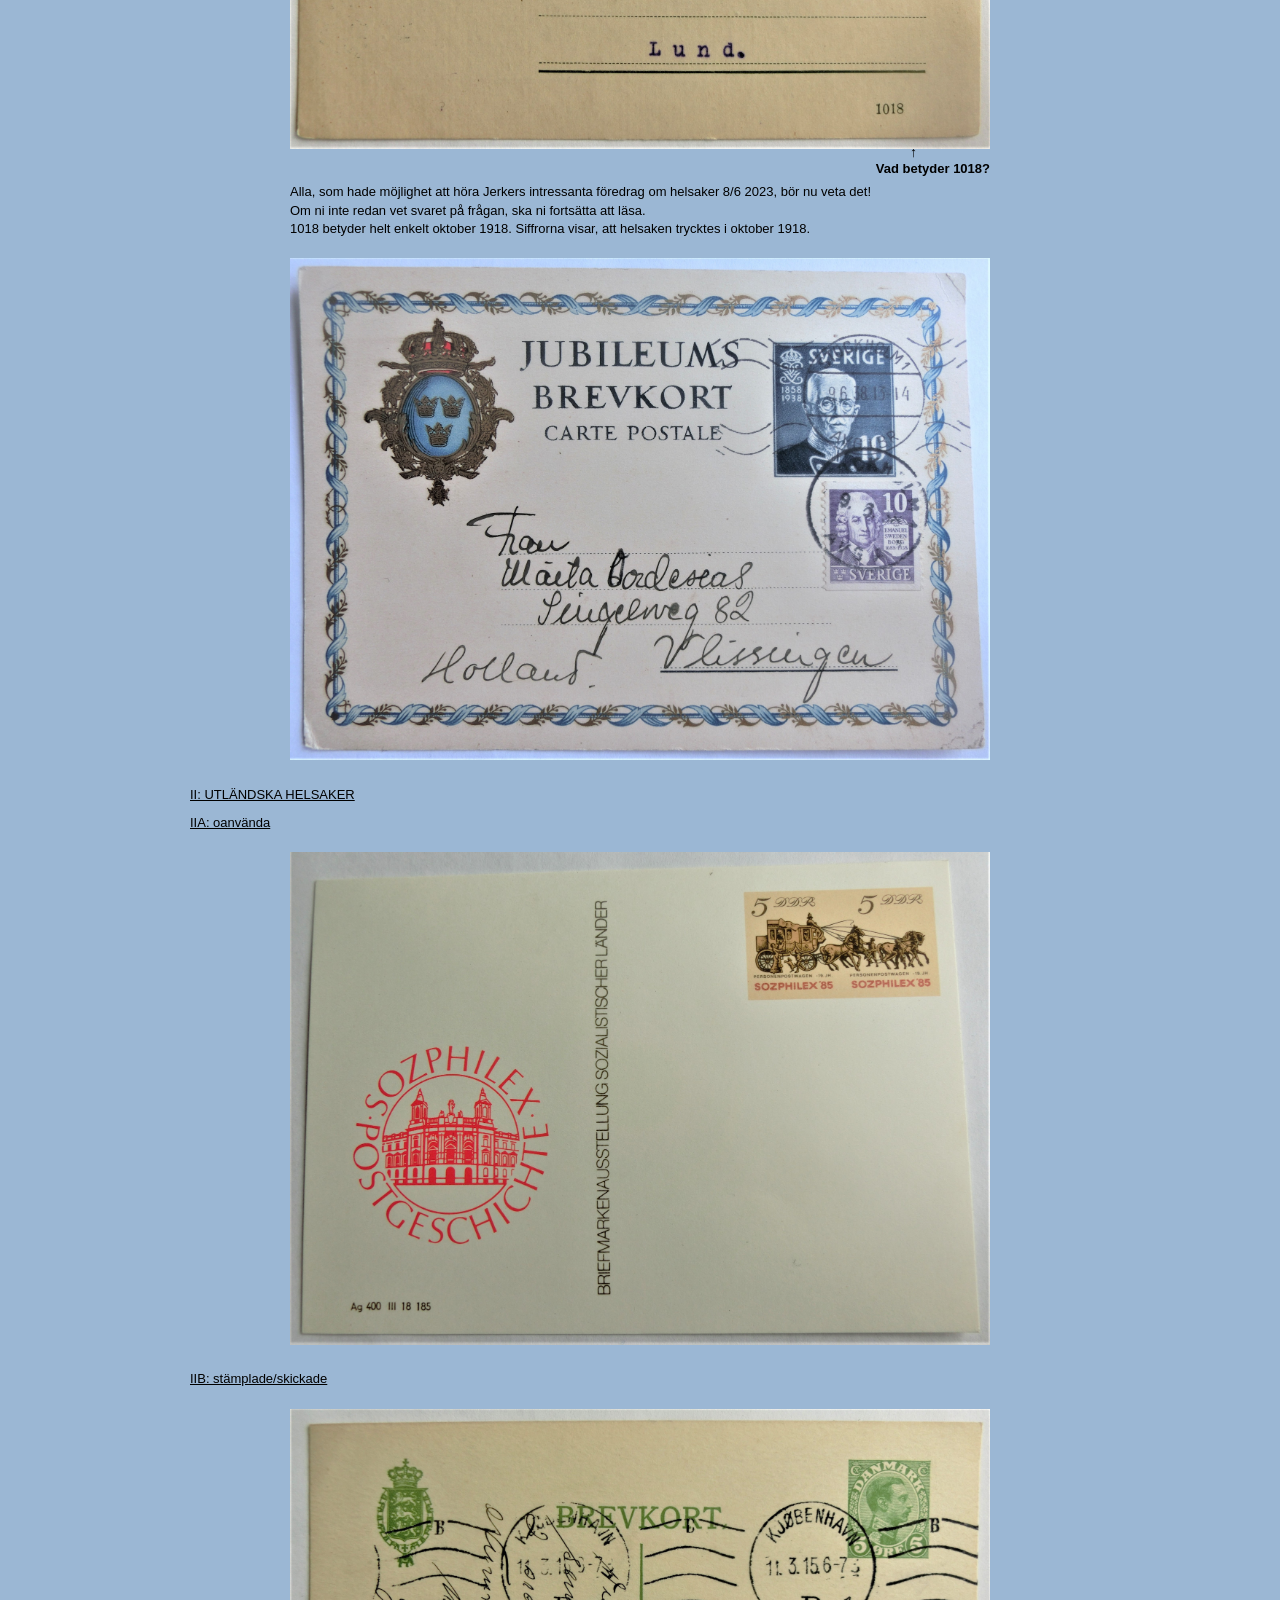
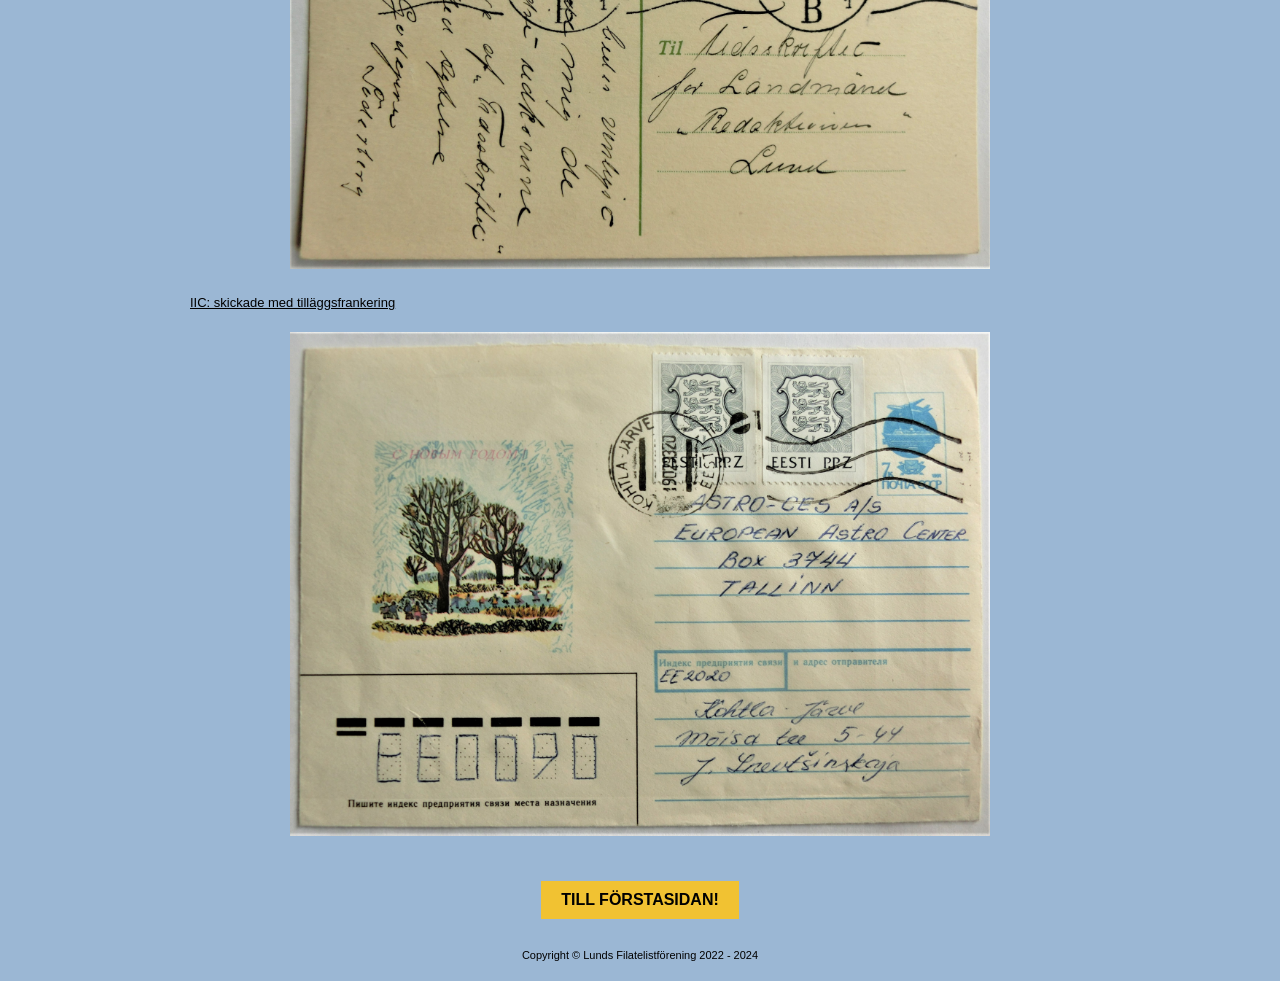
<file: samla.html>
<!DOCTYPE html>
<html lang="sv">
<head>
    <meta charset="UTF-8">
    <title>Vad man kan samla på – Lunds Filatelistförening</title>
    <link rel="stylesheet" href="css/style.css">
</head>

<body>

<div class="page">

    <h1 class="text-center"><u>VAD MAN KAN SAMLA PÅ</u></h1>

    <div class="text-center">
        <img src="images/stamps2-w777-o.jpg" alt="">
    </div>

    <p class="text-center">
        1: FRIMÄRKEN&nbsp;&nbsp;
        2: POSTHISTORIA&nbsp;&nbsp;
        3: VYKORT&nbsp;&nbsp;
        4: HELSAKER
    </p>

    <h2><u>1: FRIMÄRKEN</u></h2>

    <p><u>I: Ostämplade frimärken (med gummering!)</u></p>

    <p>
        - singelmärken<br>
        - i par eller större enheter<br>
        - helark<br>
        - hela frimärkshäften (gärna med <i>cylindersiffra</i>, <i>kontrollnummer</i> eller <i>ryggtryck/femtiomarkering</i>, som ger mervärde!)
    </p>

    <p class="text-center">
        <img src="images/riksregalierna-a-w1920-o.jpg" alt="" style="max-width:300px;">
    </p>

    <p class="text-center">
        <img src="images/riksregalierna-b-w1920-o.jpg" style="max-width:600px;">
    </p>

    <table style="width:100%; margin-top:20px;">
        <tr>
            <td style="width:200px;">CYLINDERSIFFRA</td>
            <td><img src="images/h-med-cyl-1-w1920-o.jpg" style="max-width:500px;"></td>
        </tr>
        <tr>
            <td>KONTROLLNUMMER</td>
            <td><img src="images/glimmingehus-w1920-o.jpg" style="max-width:500px;"></td>
        </tr>
        <tr>
            <td>
                RYGGTRYCK<br>
                <span style="font-size:12px;">(en svart rektangel)</span>
            </td>
            <td><img src="images/h-med-rt-w1920-o.jpg" style="max-width:500px;"></td>
        </tr>
    </table>

    <p>
        En trippel (ett häfte med cylindersiffra, kontrollnummer och dessutom ryggtryck/femtiomarkering) är speciellt eftertraktad!
    </p>

    <table style="width:100%; margin-top:30px;">
        <tr>
            <td style="vertical-align:top;">

                <p><u>Det finns många sätt att specialisera sig.</u></p>
                <p>Några förslag:</p>

                <ul>
                    <li>
                        frimärken från <i>specifika länder och organisationer</i>. t ex. Danmark, Färöarna, Monaco, Sverige, Tyskland, USA och FN (United Nations)
                    </li>
                    <li>
                        frimärken (från hela världen) med ett gemensamt tema: t ex. egyptologi, fjärilar, fåglar, jul, nobelpristagare och frimärken, som avbildar andra frimärken (frimärke på frimärke)
                    </li>
                    <li>
                        en specifik serie: Machins (Storbritannien), Posthorn (Norge) och Vildsvin (Danmark)
                    </li>
                    <li>
                        frimärken från två eller fler länder, som har givits ut samma år och har ett gemensamt tema:
                        t. ex. Greta Garbo (Sverige och USA 2015) och frimärksgravören Czeslaw Slania (Sverige och Polen 2021)
                    </li>
                    <li>
                        Märkena kan till utseendet vara mycket snarlika, men valören är vanligtvis inte densamma.
                        Det finns en förening för dem, som samlar på sådana frimärken:
                        <i><a href="https://www.philaz.com">The Joint Stamp Issues Society</a></i>
                    </li>
                </ul>

            </td>

            <td style="width:220px; vertical-align:top; text-align:right;">
                <img src="images/monaco-1-penny-black-w1920-o.jpg" alt="" style="max-width:200px; margin-top:100px;">
            </td>
        </tr>
    </table>

    <p><u>Egyptologi</u></p>

    <p class="text-center">
        <img src="images/egyptologi-1-w1920-o.jpg" alt="" style="max-width:500px;">
     </p>

    <p><u>Machins</u></p>

    <p class="text-center">
        <img src="images/machins-w1920-o.jpg" style="max-width:400px;">
    </p>

    <p><u>II: Stämplade frimärken</u></p>

    <ul>
        <li>singelmärken</li>
        <li>i par eller större enheter</li>
        <li>på brev eller andra försändelser</li>
    </ul>

    <table style="width:100%;">
        <tr>
            <td>

                <p>Det finns många sätt att specialisera sig.</p>
                <p>Några förslag:</p>

                <ul>
                    <li>
                        ett eller flera frimärken från <i>en viss frimärksserie</i>. t ex. Sveriges vapentmärken 
                        1858–1872 (5, 9, 12, 24, 30 och 50 öre) och Storbritanniens 1 penny black (världens första frimärke)
                    </li>
                    <li>
                        frimärken med ortsstämplar. t ex. svenska frimärken med skånska ortsstämplar från Oskar II:s tid (t ex femöres- och tioöresmärken)
                    </li>
                    <li>
                        svenska frimärken med <i>utländska stämplar</i>. t ex. danska stämplar
                    </li>
                </ul>

            </td>

            <td style="width:140px; text-align:right; vertical-align:top;">
                <img src="images/5-oere-oskar-ii-w1920-o.jpg" style="max-width:120px; margin-top:70px;">
            </td>
        </tr>
    </table>

    <p><u>2: POSTHISTORIA</u></p>

    <p style="text-align:center;">
        <img src="images/ljungstroem2-w549-o.jpg" alt="" style="max-width:500px;">
    </p>

    <p class="text-center">
        <img src="images/ms1-w1920-o.jpg" alt="" style="max-width:300px;">
        <img src="images/ms3-w1920-o.jpg" alt="" style="max-width:300px;">
    </p>

    <p class="text-center">
        <img src="images/ms2-w1920-o.jpg" alt="" style="max-width:350px;">
    </p>

    <p style="text-align:center; font-weight:bold;">
        Avlägsna aldrig frimärken från försändelser! Hela försändelser har ett mycket större värde än avblötta frimärken.
    </p>

    <p><u>Det finns många sätt att specialisera sig.</u></p>
    <p>Några förslag:</p>

    <ul>
        <li>
            brev från ett specifikt land: t. ex. Sverige och Färöarna (Man kan begränsa samlandet till en viss tidsperiod.)
        </li>
        <li>
            brev till och från specifika personer: t. ex. Sven Hedin
        </li>
        <li>
            brev, som har rekommenderats: t. ex. svenska brev med reketiketter från olika orter
        </li>
        <li>
            brev frankerade med frimärken från en viss frimärksserie: t. ex. den svenska serien Tre Kronor
        </li>
        <li>
            brev med speciella stämplar: t. ex. Eslövs tågstämpplar, lösenstämplar och stämplar med ett budskap
        </li>
    </ul>



<p><u>3: VYKORT</u></p>

<p class="text-center">
    <img src="images/dkyrkan-w557-o.jpg" style="max-width:520px;">
    <img src="images/fdr2-w389-o.jpg" style="max-width:260px;">
</p>

<div class="row text-center">
    <img src="images/italiena1-w1920-o.jpg" style="max-width:520px;">
    
    <div>
        <p><u>Frankeringen</u></p>
        <img src="images/italiena2-w1920-o.jpg" style="max-width:260px;">
    </div>
</div>

<p style="color:red;">
    Avlägsna aldrig frimärken från vykort!
</p>

<p style="font-weight:bold;">
    Viktig information försvinner och värdet minskar, om vykorten blir ”plundrade”!
</p>

<p><u>Det finns många sätt att specialisera sig.</u></p>
<p>Några förslag:</p>

<ul>
    <li>från ett specifikt land: t. ex. Italien och Grekland</li>
    <li>från en specifik ort/stad: t. ex. Eslöv och Helsingborg</li>
    <li>från en specifik utställning: t. ex. Baltiska utställningen i Malmö 1914</li>
    <li>med ett specifikt motiv/tema: t. ex. kyrkor och sagor</li>
    <li>till och från specifika personer: t. ex. släktingar</li>
</ul>

<p><u>4: HELSAKER</u></p>

<p><i>Vad är en helsak?</i></p>

<p>
I SAOL (2015) kan man läsa, att en helsak är ”kort, kuvert e.d. med påtryckt frankeringstecken”.
</p>

<p>
En samling av helsaker kan bli både stor och innehållsrik, när det gäller helsakernas utseende, användning och ursprungsland.
</p>

<p>
Här kan ni se ett urval av svenska och utländska helsaker, som är indelade i följande grupper:
</p>

<p><u>I: SVENSKA HELSAKER</u></p>
<p>* IA: oanvända<br>
* IB: stämplade/skickade<br>
* IC: skickade med tilläggsfrankering</p>

<p><u>II: UTLÄNDSKA HELSAKER</u></p>
<p>* IIA: oanvända<br>
* IIB: stämplade/skickade<br>
* IIC: skickade med tilläggsfrankering</p>

<p><u>I: SVENSKA HELSAKER</u></p>

<p><u>IA: oanvända</u></p>

<p style="text-align:center;">
    <img src="images/helsak-1a1-w1920-o.jpg" style="max-width:700px;">
</p>

<p><u>IB: stämplade/skickade</u></p>

<p style="text-align:center;">
    <img src="images/helsak-1a2-w1920-o.jpg" style="max-width:700px;">
</p>

<p style="text-align:center;">
    <img src="images/helsak-1b1-w1920-o.jpg" style="max-width:700px;">
</p>

<p style="text-align:center;">
    <img src="images/helsak-1b2-w1920-o.jpg" style="max-width:700px;">
</p>

<p><u>IC: skickade med tilläggsfrankering</u></p>

<p style="text-align:center;">
    <img src="images/helsak-1c1-w1920-o.jpg" style="max-width:700px;">
</p>


<div style="width:700px; margin:0 auto;">
    <div style="padding-left:620px; font-size:14px; margin-top:-30px;">↑</div>
</div>

<div style="width:700px; margin:0 auto; font-size:12px;">
    <p style="text-align:right; margin:0;"><b>Vad betyder 1018?</b></p>
    <p style="margin-top:5px;">
        Alla, som hade möjlighet att höra Jerkers intressanta föredrag om helsaker 8/6 2023, bör nu veta det!<br>
        Om ni inte redan vet svaret på frågan, ska ni fortsätta att läsa.<br>
        1018 betyder helt enkelt oktober 1918. Siffrorna visar, att helsaken trycktes i oktober 1918.
    </p>
</div>


<p style="text-align:center;">
    <img src="images/helsak-1c2-w1920-o.jpg" style="max-width:700px;">
</p>

<p><u>II: UTLÄNDSKA HELSAKER</u></p>

<p><u>IIA: oanvända</u></p>

<p style="text-align:center;">
    <img src="images/helsak-2a1-w1920-o.jpg" style="max-width:700px;">
</p>

<p><u>IIB: stämplade/skickade</u></p>

<p style="text-align:center;">
    <img src="images/helsak-2b1-w1920-o.jpg" style="max-width:700px;">
</p>

<p><u>IIC: skickade med tilläggsfrankering</u></p>

<p style="text-align:center;">
    <img src="images/helsak-2c1-w1920-o.jpg" style="max-width:700px;">
</p>

<div class="back-button">
    <a href="index.html">TILL FÖRSTASIDAN!</a>
</div>

<footer>
    Copyright © Lunds Filatelistförening 2022 - 2024
</footer>

</div>

</body>
</html>
</file>
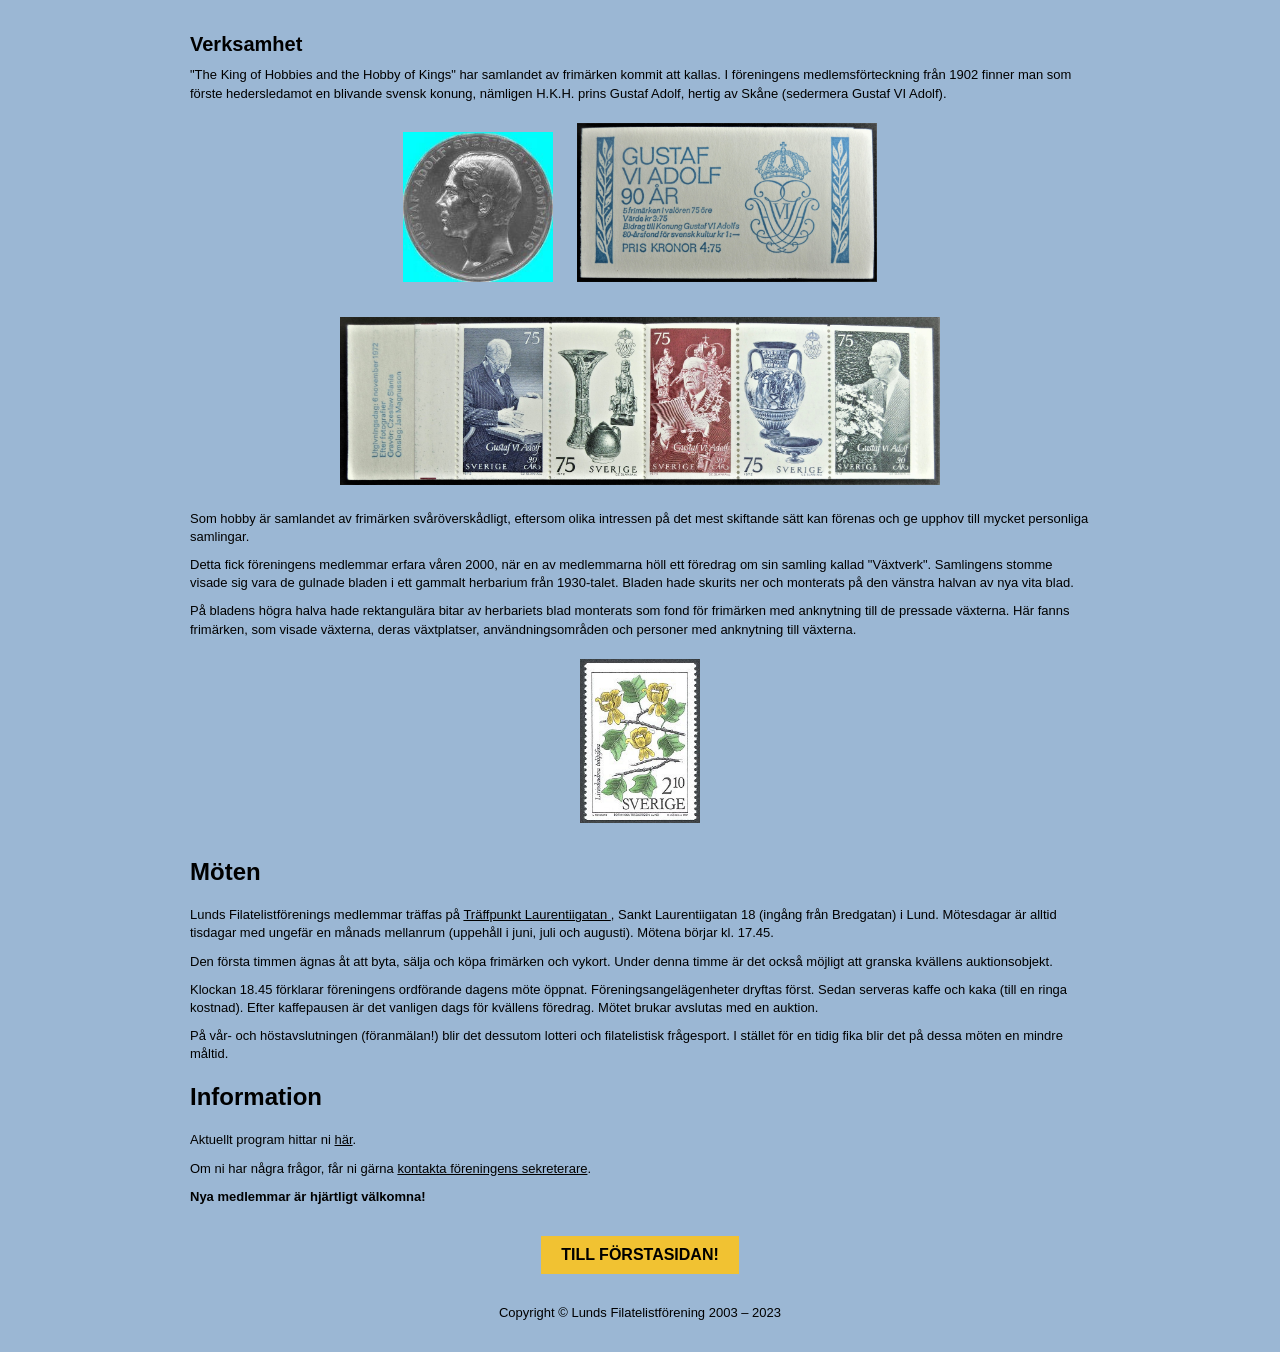
<file: verksamhet.html>
﻿<!DOCTYPE html>
<html lang="sv">
<head>
    <meta charset="UTF-8">
    <title>Verksamhet – Lunds Filatelistförening</title>
    <link rel="stylesheet" href="css/style.css">
</head>

<body>

<div class="page">

<header>
    <h1>Verksamhet</h1>
</header>

<main>

<p>
"The King of Hobbies and the Hobby of Kings" har samlandet av frimärken kommit att kallas.
I föreningens medlemsförteckning från 1902 finner man som förste hedersledamot en blivande
svensk konung, nämligen H.K.H. prins Gustaf Adolf, hertig av Skåne (sedermera Gustaf VI Adolf).
</p>

<p class="text-center">
    <img src="images/stamp1.jpg" alt="" style="max-width:150px;">
    <img src="images/stamp2.jpg" alt="" style="max-width:300px;">
</p>

<p class="text-center">
    <img src="images/stamps_row.jpg" alt="" style="max-width:600px;">
</p>

<p>
Som hobby är samlandet av frimärken svåröverskådligt, eftersom olika intressen på det mest
skiftande sätt kan förenas och ge upphov till mycket personliga samlingar.
</p>

<p>
Detta fick föreningens medlemmar erfara våren 2000, när en av medlemmarna höll ett föredrag
om sin samling kallad "Växtverk". Samlingens stomme visade sig vara de gulnade bladen i ett
gammalt herbarium från 1930-talet. Bladen hade skurits ner och monterats på den vänstra halvan
av nya vita blad.
</p>

<p>
På bladens högra halva hade rektangulära bitar av herbariets blad monterats som fond för
frimärken med anknytning till de pressade växterna. Här fanns frimärken, som visade växterna,
deras växtplatser, användningsområden och personer med anknytning till växterna.
</p>

<p class="text-center">
    <img src="images/flower_stamp.jpg" alt="" style="max-width:120px;">
</p>

<h2>Möten</h2>

<p>
Lunds Filatelistförenings medlemmar träffas på
<a href="https://lund.se/uppleva-och-gora/aktiviteter-for-seniorer/traffpunkter/laurentiigatan" target="_blank">
Träffpunkt Laurentiigatan
</a>,
Sankt Laurentiigatan 18 (ingång från Bredgatan) i Lund.
Mötesdagar är alltid tisdagar med ungefär en månads mellanrum
(uppehåll i juni, juli och augusti). Mötena börjar kl. 17.45.
</p>

<p>
Den första timmen ägnas åt att byta, sälja och köpa frimärken och vykort.
Under denna timme är det också möjligt att granska kvällens auktionsobjekt.
</p>

<p>
Klockan 18.45 förklarar föreningens ordförande dagens möte öppnat.
Föreningsangelägenheter dryftas först. Sedan serveras kaffe och kaka
(till en ringa kostnad). Efter kaffepausen är det vanligen dags
för kvällens föredrag. Mötet brukar avslutas med en auktion.
</p>

<p>
På vår- och höstavslutningen (föranmälan!) blir det dessutom
lotteri och filatelistisk frågesport. I stället för en tidig fika
blir det på dessa möten en mindre måltid.
</p>

<h2>Information</h2>

<p>
Aktuellt program hittar ni <a href="program.html">här</a>.
</p>

<p>
Om ni har några frågor, får ni gärna
<a href="kontakt.html">kontakta föreningens sekreterare</a>.
</p>

<p>
<strong>Nya medlemmar är hjärtligt välkomna!</strong>
</p>

<div class="back-button">
    <a href="index.html">TILL FÖRSTASIDAN!</a>
</div>

</main>

<footer>
    <p>Copyright © Lunds Filatelistförening 2003 – 2023</p>
</footer>

</div>

</body>
</html>
</file>
<file: css/style.css>
/* === Base layout === */

body {
    margin: 0;
    font-family: Arial, Helvetica, sans-serif;
    background-color: #9bb7d4; /* blå bakgrund */
}

.page {
    max-width: 900px;
    margin: 0 auto;
    padding: 20px;
}

.row {
    display: flex;
    flex-wrap: wrap;
    align-items: flex-start;
}

/* === Typography === */

h1 {
    font-size: 20px;
    margin-bottom: 10px;
}

h3 {
    font-size: 16px;
    margin-top: 20px;
}

p {
    font-size: 13px;
    line-height: 1.4;
    margin: 10px 0;
}

.text-center {
    text-align: center;
}


/* === Images (core behaviour) === */

img {
    width: 100%;
    height: auto;
    margin: 10px;
}


/* === Links === */

a {
    color: #000;
}

a:hover {
    text-decoration: underline;
}


/* === Back button === */

.back-button {
    text-align: center;
    margin: 30px 0;
}

.back-button a {
    display: inline-block;
    background-color: #f1c232;
    color: #000;
    padding: 10px 20px;
    font-weight: bold;
    text-decoration: none;
}


/* === Footer === */

footer {
    text-align: center;
    font-size: 11px;
    margin-top: 20px;
}
</file>
